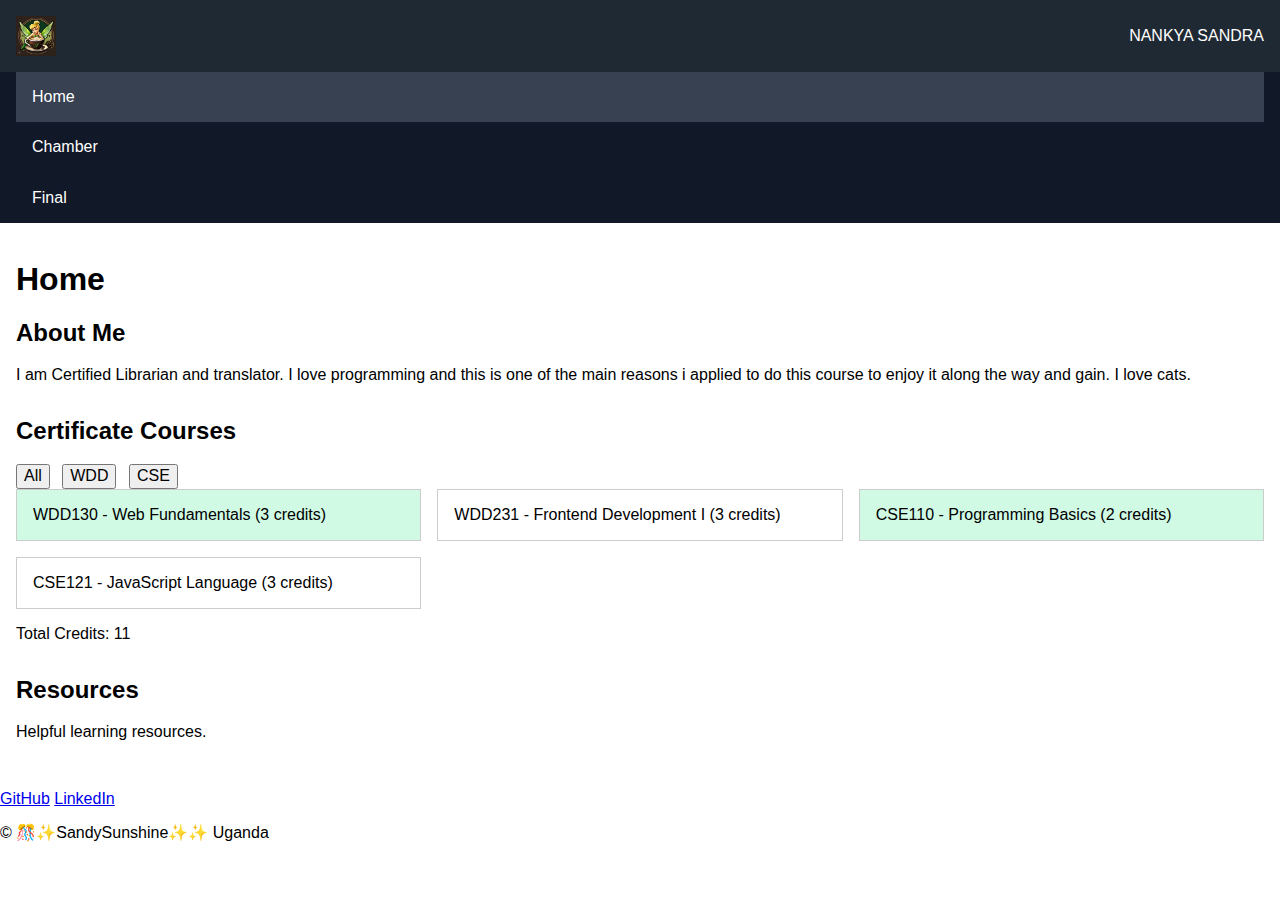
<file: index.html>
<!DOCTYPE html>
<html lang="en">

<head>
    <meta charset="UTF-8">
    <meta name="description" content="WDD231 Course Home Page">
    <meta name="author"
        content="Workin ob this page is proving to me that i have poor taste in art and design. But improving and working hard is key hopefully one day i can make a beautiful page that i can look at and say i did that. But for now let me listt he courses i have taken so far and it has been fun. except the part where i ahve to pick colors">
    <meta name="viewport" content="width=device-width, initial-scale=1.0">

    <title>WDD231 | Home</title>

    <!-- Fonts -->
    <link rel="preconnect" href="https://fonts.googleapis.com">
    <link rel="preconnect" href="https://fonts.gstatic.com" crossorigin>
    <link href="https://fonts.googleapis.com/css2?family=Crimson+Text&family=Dancing+Script&display=swap"
        rel="stylesheet">

    <!-- CSS -->
    <link rel="stylesheet" href="styles/normalize.css">
    <link rel="stylesheet" href="styles/small.css">
    <link rel="stylesheet" href="styles/large.css">

    <!-- JavaScript -->
    <script src="scripts/navigation.js" defer></script>
    <script src="scripts/date.js" defer></script>
    <script src="scripts/courses.js" defer></script>

    <!---ICON -->
    <link rel="icon" href="favicon.ico">

    <!--facebook open graph-->
    <meta property="og:title" content="Apple">
    <meta property="og:description"
        content="Discover the innovative world of Apple and shop everything iPhone, iPad, Apple Watch, Mac, and Apple TV, plus explore accessories, entertainment, and expert device support.">
    <meta property="og:url" content="https://www.apple.com/">
    <meta property="og:image"
        content="https://www.apple.com/ac/structured-data/images/open_graph_logo.png?202110180743">
    <meta property="og:site_name" content="Home">
</head>

<body>

    <header>
        <div class="branding">
            <img src="images/teas.jpg" alt="site Logo">
            <span>NANKYA SANDRA</span>
            <button id="menuBtn">&#9776;</button>
        </div>
    </header>

    <nav id="navMenu">
        <a href="index.html" class="active">Home</a>
        <a href="#">Chamber</a>
        <a href="#">Final</a>
    </nav>

    <main>
        <h1>Home</h1>

        <section>
            <h2>About Me</h2>
            <p>I am Certified Librarian and translator. I love programming and this is one of the main reasons i applied
                to do this course to enjoy it along the way and gain. I love cats.</p>
        </section>

        <section>
            <h2>Certificate Courses</h2>

            <div class="filters">
                <button data-filter="all">All</button>
                <button data-filter="wdd">WDD</button>
                <button data-filter="cse">CSE</button>
            </div>

            <div id="courses"></div>
            <p id="credits"></p>
        </section>

        <section>
            <h2>Resources</h2>
            <p>Helpful learning resources.</p>
        </section>
    </main>

    <footer>
        <div class="footer-content">
            <div class="footer-social">
                <a href="https://github.com/pheonix-zhan">GitHub</a>
                <a href="https://linkedin.com/in/nankya-sandra">LinkedIn</a>

            </div>

            <div>
                <p>&copy; <span id="currentYear"></span>🎊✨SandySunshine✨✨ Uganda</p>

            </div>

            <p id="lastModified"></p>
        </div>
    </footer>
</body>

</html>
</file>
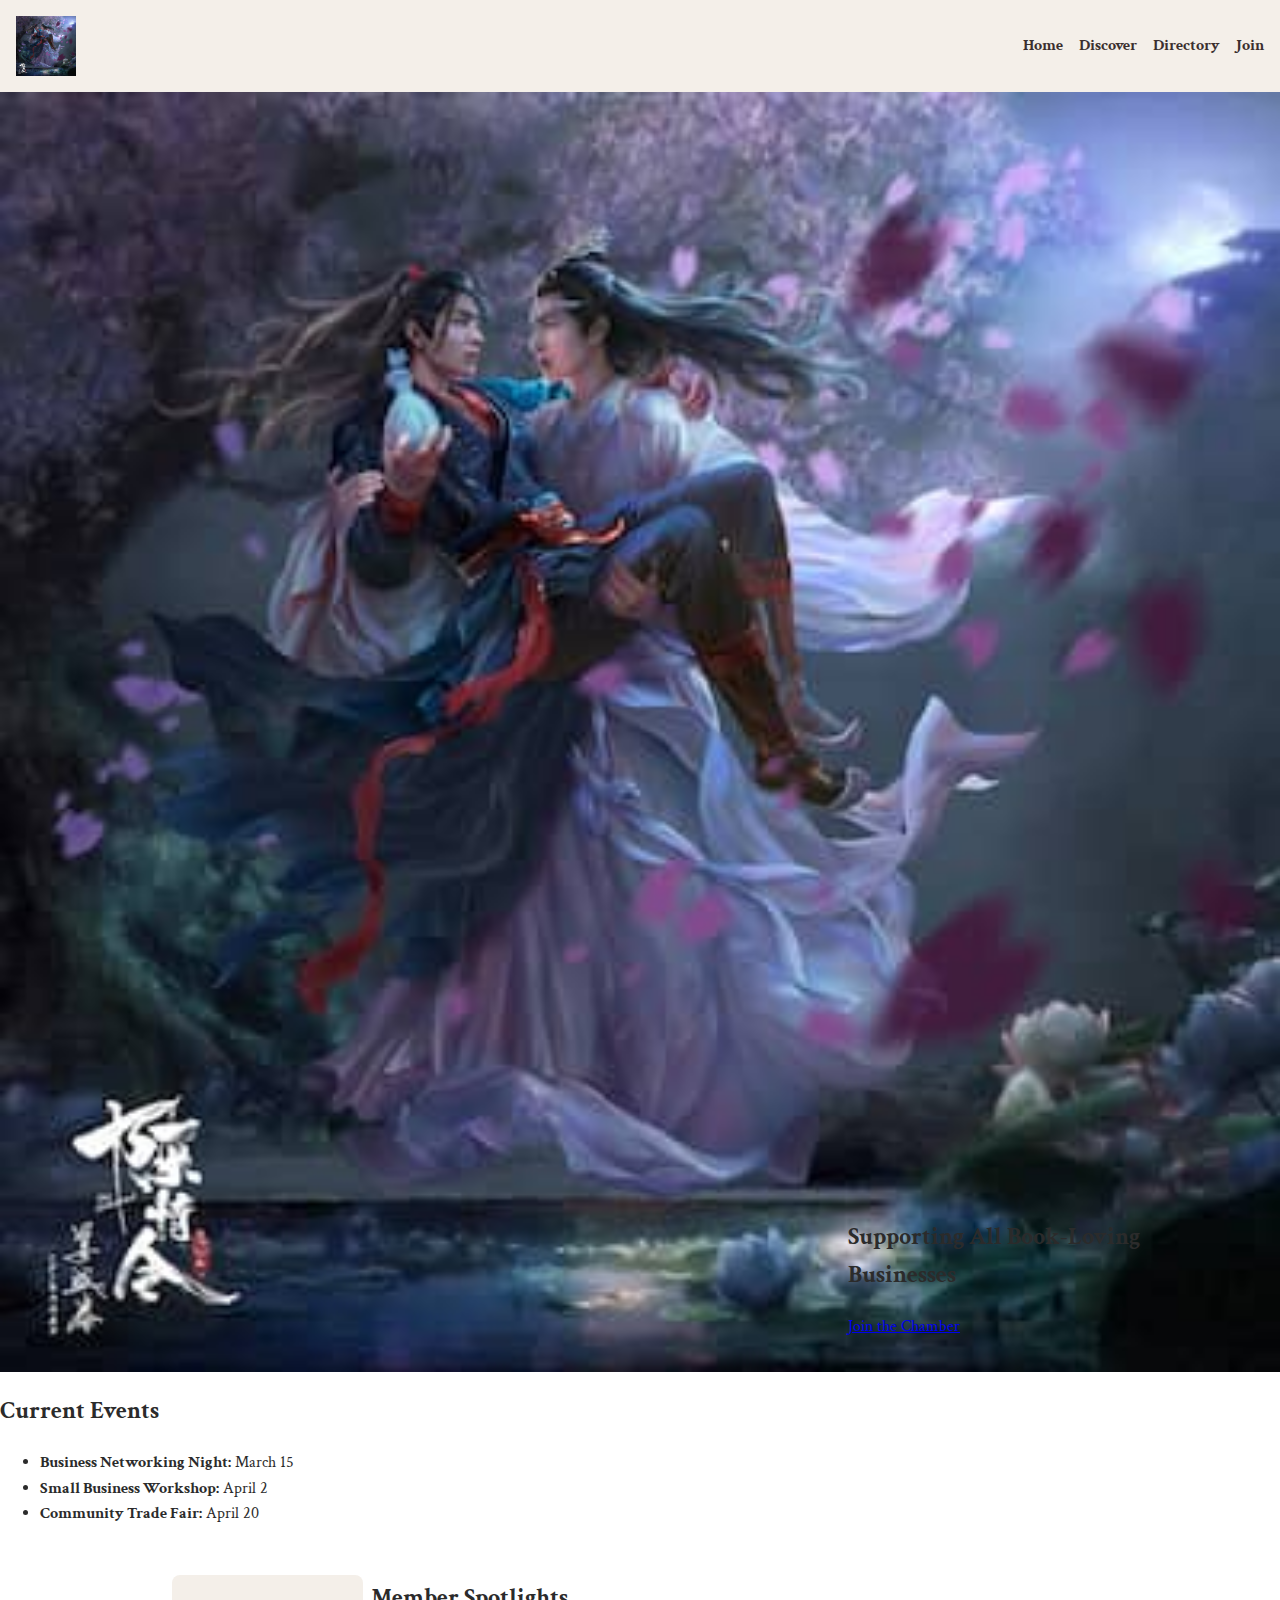
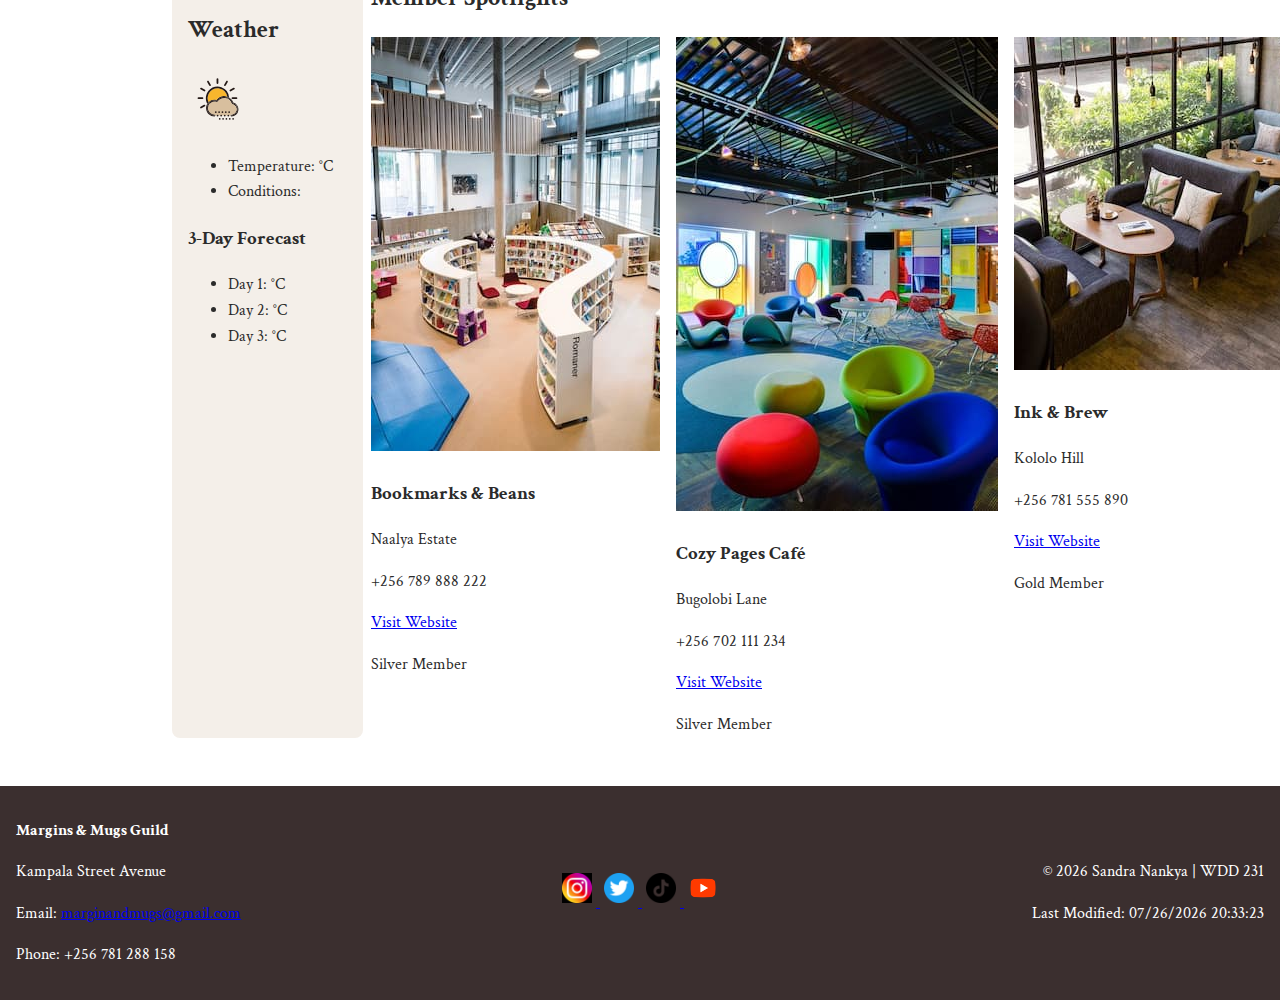
<file: chamber/index.html>
<!DOCTYPE html>
<html lang="en">

<head>
    <meta charset="UTF-8">
    <meta name="description"
        content="Margins and Mugs Guild is a chamber of commerce dedicated to book cafés, bringing together coffee, literature, and community.">
    <meta name="author" content="Sandra Nankya">
    <meta name="viewport" content="width=device-width, initial-scale=1.0">

    <title>Margins & Mugs Guild | Home</title>

    <!-- Favicon -->
    <link rel="icon" href="favicon.ico">

    <!-- Google Fonts -->
    <link rel="preconnect" href="https://fonts.googleapis.com">
    <link rel="preconnect" href="https://fonts.gstatic.com" crossorigin>
    <link href="https://fonts.googleapis.com/css2?family=Crimson+Text&family=Dancing+Script&display=swap"
        rel="stylesheet">

    <!-- Normalize & CSS -->
    <link rel="stylesheet" href="styles/normalize.css">
    <link rel="stylesheet" href="styles/small.css">
    <link rel="stylesheet" href="styles/large.css">

    <!-- Facebook Open Graph -->
    <meta property="og:title" content="Margins & Mugs Guild">
    <meta property="og:description"
        content="A chamber of commerce for book cafés, uniting stories, coffee, and culture.">
    <meta property="og:url" content="https://pheonix-zhan.github.io/chamber/index.html">
    <meta property="og:image" content="https://pheonix-zhan.github.io/wdd231/chamber/og-image.jpg">
    <meta property="og:site_name" content="Margins & Mugs Guild">

    <!-- Shared JavaScript -->
    <script src="scripts/directory.js" defer></script>
</head>

<body>

<header>
    <img src="images/theme.jpg" alt="Margins and Mugs Guild logo - books and coffee theme">

    <nav class="nav-links">
        <button id="menuButton" class="hamburger" aria-expanded="false" aria-label="Toggle menu">☰</button>
        <ul class="navigation">
            <li><a href="index.html" id="homeLink">Home</a></li>
            <li><a href="discover.html" id="discoverLink">Discover</a></li>
            <li><a href="directory.html" id="directoryLink">Directory</a></li>
            <li><a href="join.html" id="joinLink">Join</a></li>
        </ul>
    </nav>
</header>

<main>

    <!-- HERO SECTION -->
    <section class="hero">
        <picture>
            <source srcset="images/theme.jpg" media="(min-width: 768px)">
            <img src="images/theme.jpg" alt="Book café business community">
        </picture>

        <div class="hero-content">
            <h2>Supporting All Book-Loving Businesses</h2>
            <a href="join.html" class="cta-button">Join the Chamber</a>
        </div>
    </section>

    <!-- CURRENT EVENTS -->
    <section class="events">
        <h2>Current Events</h2>
        <ul>
            <li><strong>Business Networking Night:</strong> March 15</li>
            <li><strong>Small Business Workshop:</strong> April 2</li>
            <li><strong>Community Trade Fair:</strong> April 20</li>
        </ul>
    </section>

    <!-- WEATHER + SPOTLIGHT WRAPPER -->
    <div class="weather-forecast-wrapper">

        <!-- WEATHER SECTION -->
        <section class="weather-card">
            <h2>Weather</h2>

            <img id="weather-icon" src="images/weather.svg" alt="Weather icon">

            <ul>
                <li>Temperature: <span id="current-temp"></span>°C</li>
                <li>Conditions: <span id="weather-desc"></span></li>
            </ul>

            <h3>3-Day Forecast</h3>
            <ul class="forecast">
                <li><span class="day">Day 1</span>: <span class="forecast-temp"></span>°C</li>
                <li><span class="day">Day 2</span>: <span class="forecast-temp"></span>°C</li>
                <li><span class="day">Day 3</span>: <span class="forecast-temp"></span>°C</li>
            </ul>
        </section>

        <!-- SPOTLIGHTS -->
        <section class="spotlights">
            <h2>Member Spotlights</h2>
            <div class="spotlight-container" id="spotlight-container">
                <!-- spotlight cards injected by JS -->
            </div>
        </section>

    </div>
</main>

<footer>
    <div class="footer-content">
        <div>
            <p><strong>Margins & Mugs Guild</strong></p>
            <p>Kampala Street Avenue</p>
            <p>Email: <a href="mailto:marginandmugs@gmail.com">marginandmugs@gmail.com</a></p>
            <p>Phone: +256 781 288 158</p>
        </div>

        <nav class="social-media">
            <a href="https://instagram.com" aria-label="Instagram">
                <img src="images/instagram.jpg" alt="Instagram icon">
            </a>
            <a href="https://twitter.com" aria-label="Twitter">
                <img src="images/twitter.png" alt="Twitter icon">
            </a>
            <a href="https://tiktok.com" aria-label="TikTok">
                <img src="images/tiktok.png" alt="TikTok icon">
            </a>
            <a href="https://youtube.com" aria-label="YouTube">
                <img src="images/you.png" alt="YouTube icon">
            </a>
        </nav>

        <div>
            <p>&copy; <span id="currentYear"></span> Sandra Nankya | WDD 231</p>
            <p id="lastModified"></p>
        </div>
    </div>
</footer>

</body>
</html>
</file>
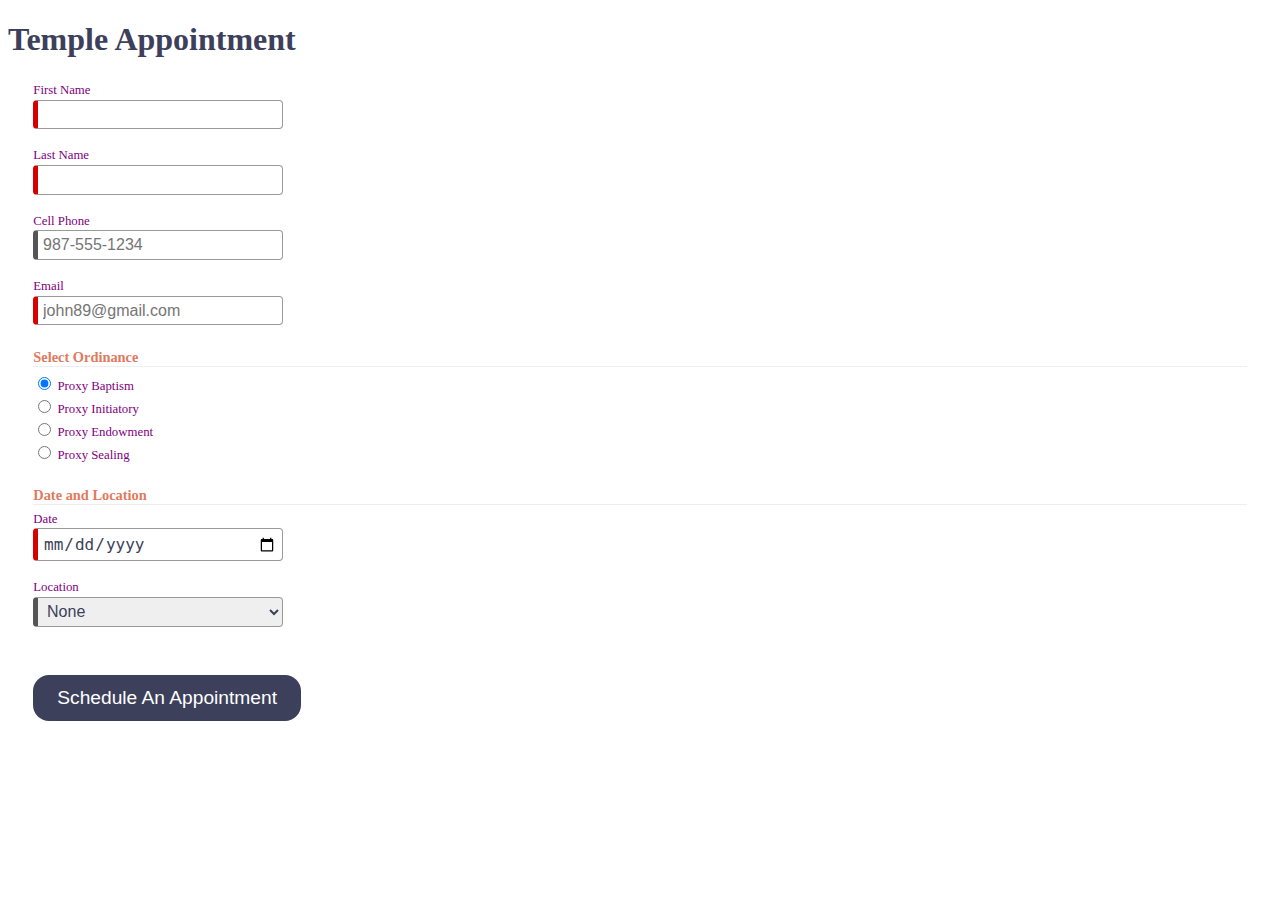
<file: forms/index.html>
<!DOCTYPE html>
<html lang="en">

<head>
  <meta charset="UTF-8">
  <meta name="viewport" content="width=device-width, initial-scale=1.0">
  <meta name="description" content="Web Lab Start File">
  <meta name="author" content="Paul Cheney">

  <link rel="stylesheet" href="styles/small.css">
  <link rel="stylesheet" href="styles/large.css">

  <title>Web Lab Start File</title>
</head>

<body>

  <main>
    <h1>Temple Appointment</h1>

    <form method="GET" action="thanks.html" class="designOne">
      <label>First Name <input type="text" name="first" required autocomplete="given-name" title="Your First Name"></label>
        <label>Last Name <input type="text" name="last" required autocomplete="family-name" title="Your Last Name"></label>
        <label>Cell Phone <input type="tel" name="phone"  autocomplete="tel" title="A Phone Number with dashes" placeholder="987-555-1234" ></label>
        <label>Email <input type="email" name="email" required placeholder="john89@gmail.com"  title="Your Email" autocomplete="email"></label>
  

        <h3>Select Ordinance</h3>
        <label><input type="radio" name="ordinance" value="Baptism" checked> Proxy Baptism</label>
        <label><input type="radio" name="ordinance" value="Initiatory"> Proxy Initiatory</label>
        <label><input type="radio" name="ordinance" value="Endowment"> Proxy Endowment</label>
        <label><input type="radio" name="ordinance" value="Sealing"> Proxy Sealing</label>

        
        <h3>Date and Location</h3>
        <label>Date <input type="date" name="date" required></label>

        <label>Location
          <select name="location" required>
            <option value="">None</option>
            <option value="Payson">Payson</option>
            <option value="Orem">Orem</option>
            <option value="Provo City Center">Provo City Center</option>
        </label>

        <input type="submit" value="Schedule An Appointment">
    </form>

    
  </main>

</body>
</html>
</file>
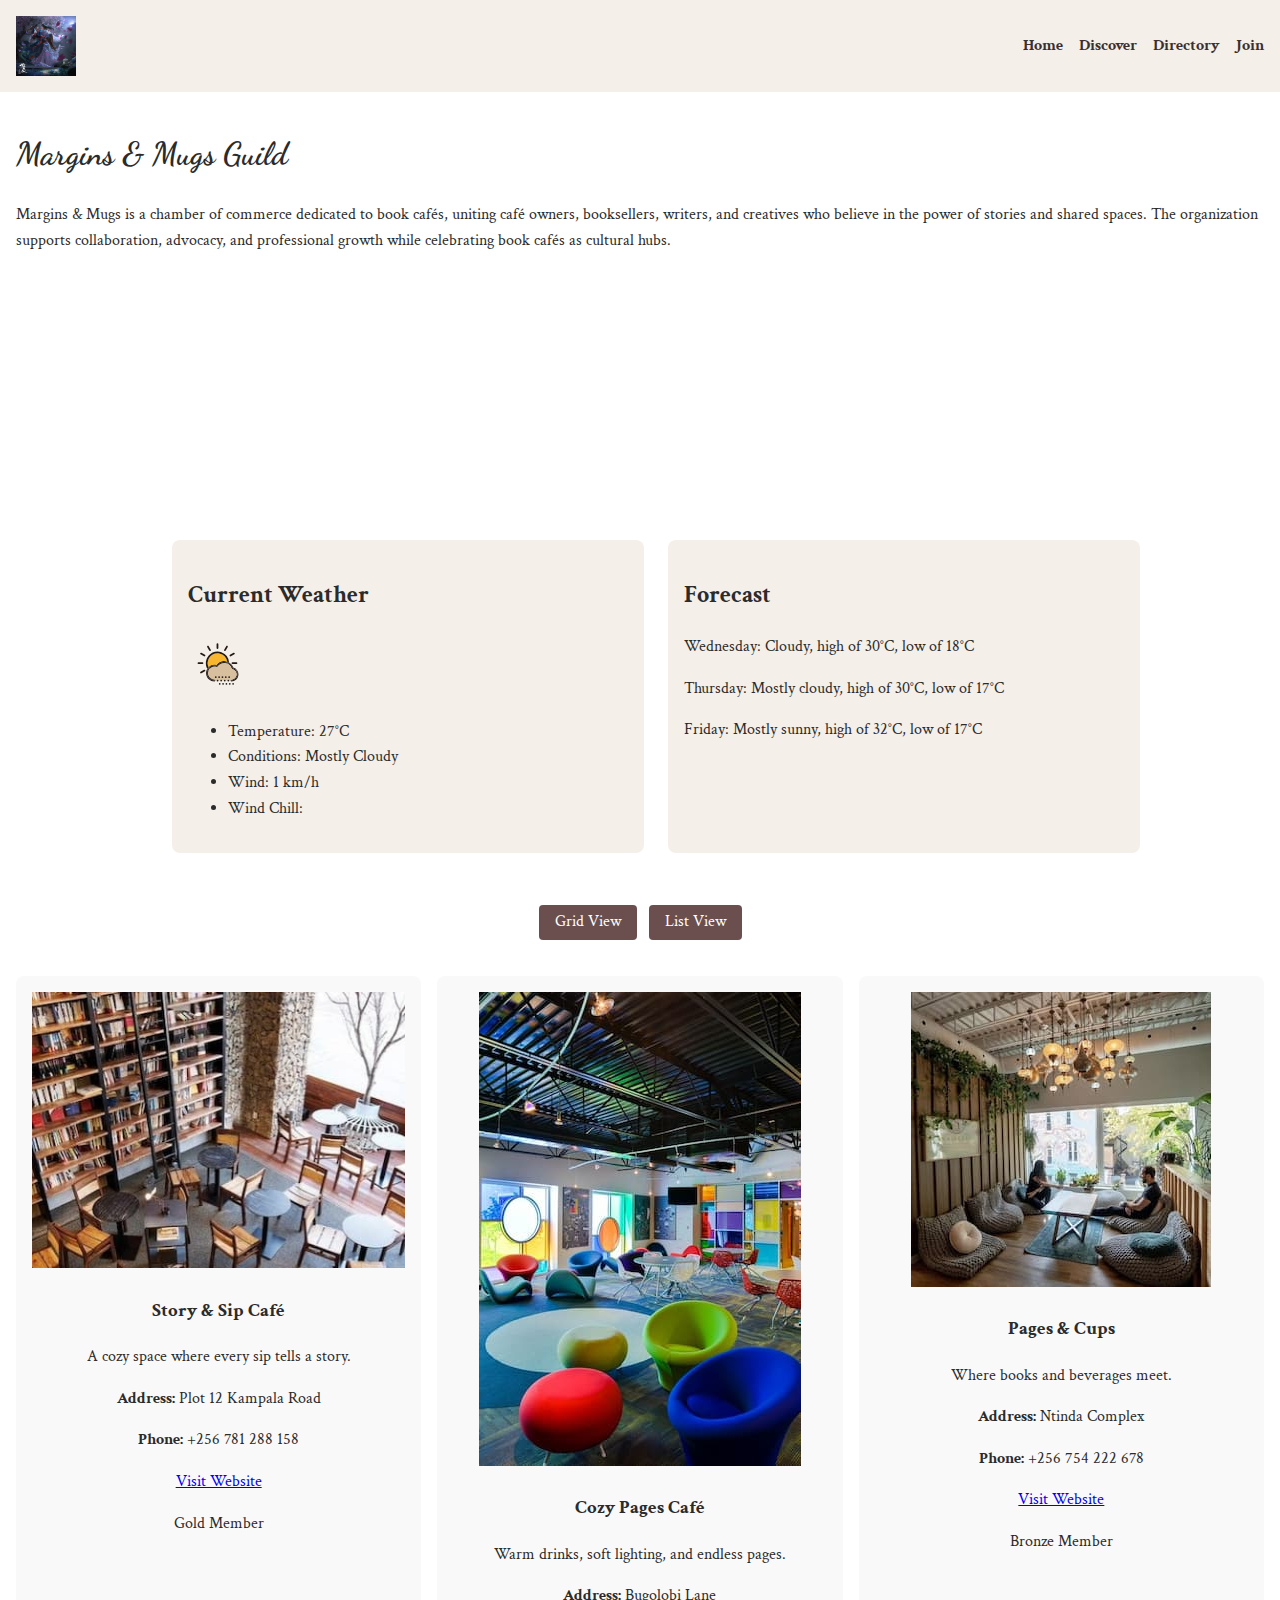
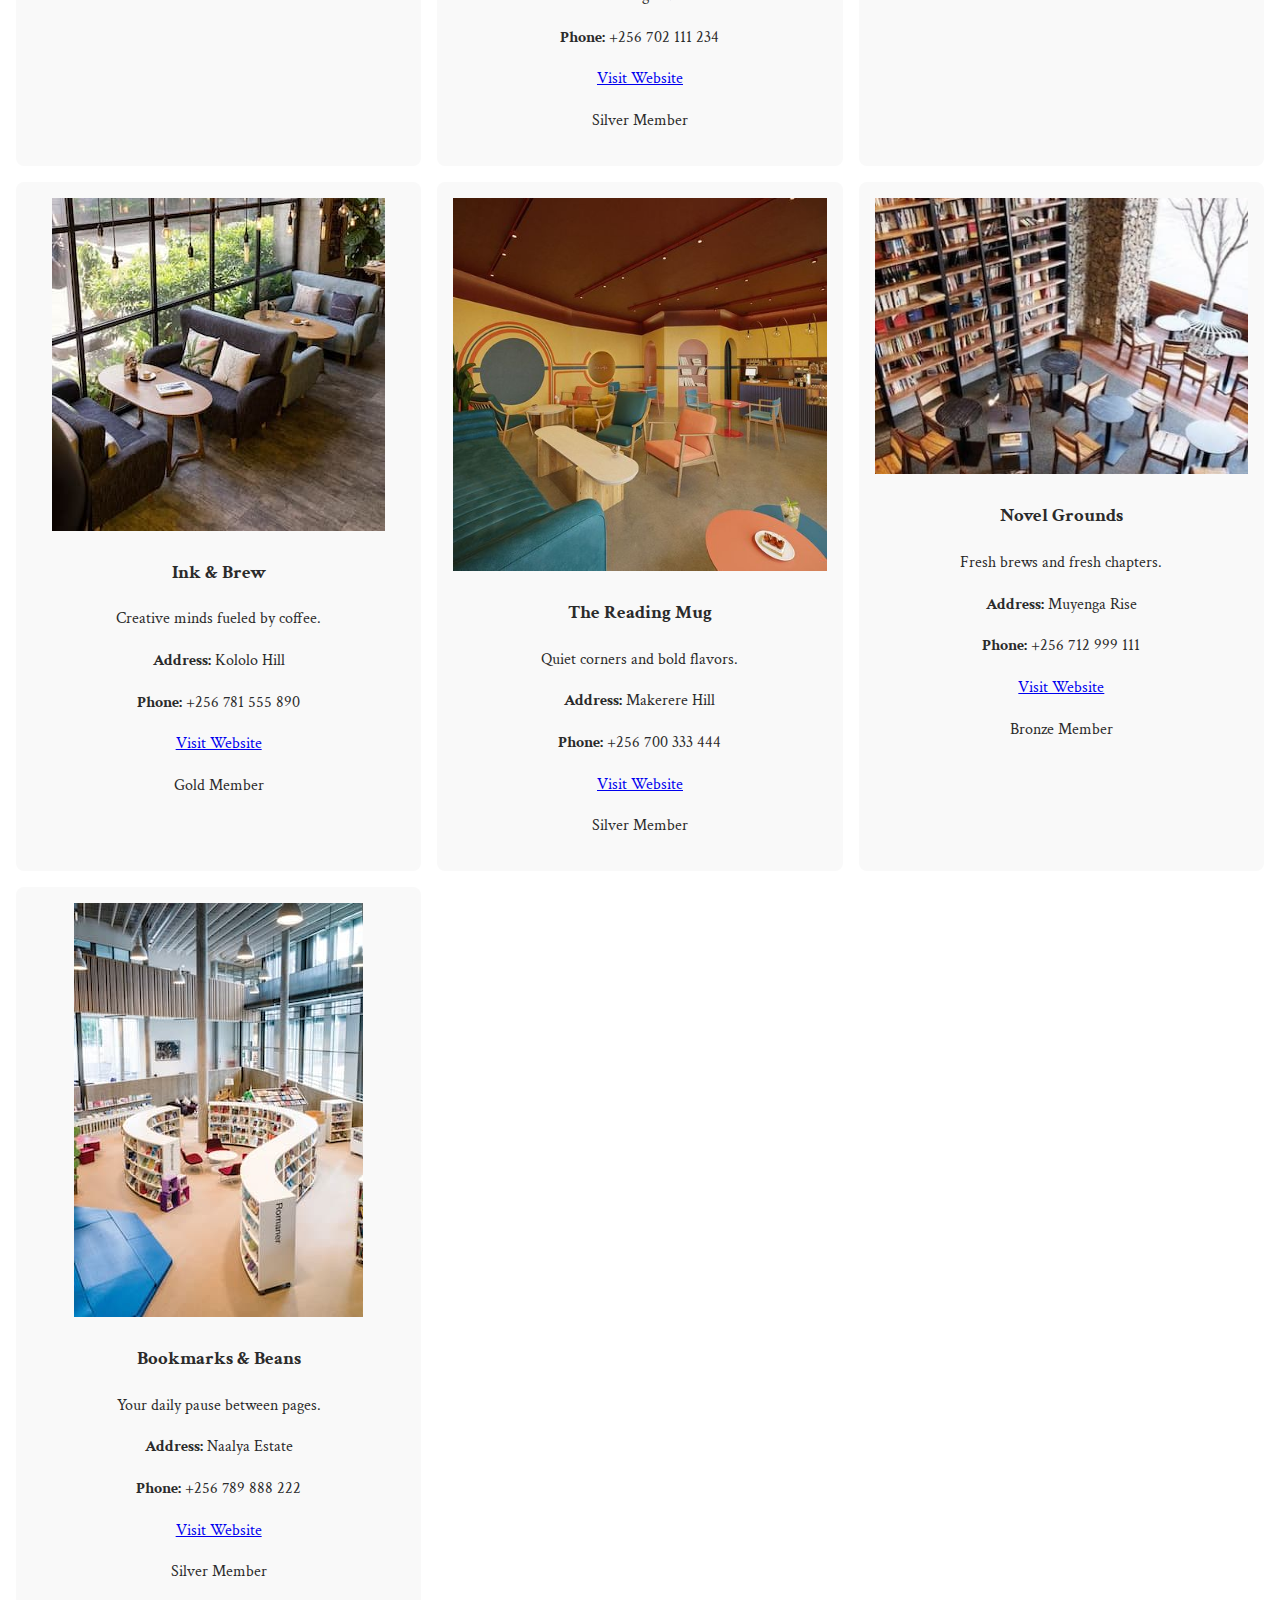
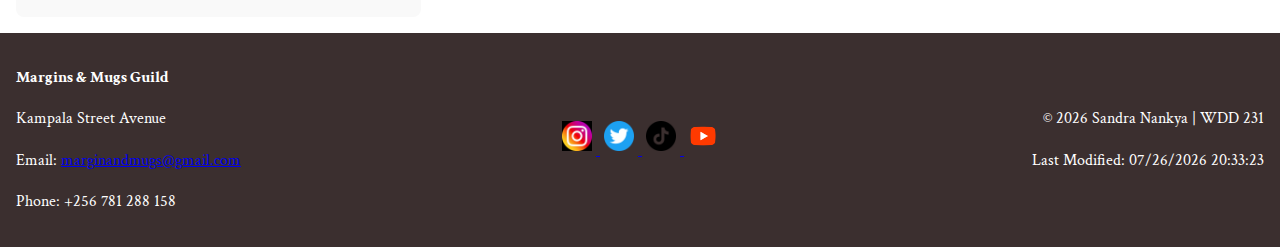
<file: chamber/directory.html>
<!DOCTYPE html>
<html lang="en">

<head>
    <meta charset="UTF-8">
    <meta name="description"
        content="Margins and Mugs Guild is a chamber of commerce dedicated to book cafés, bringing together coffee, literature, and community.">
    <meta name="author" content="Sandra Nankya">
    <meta name="viewport" content="width=device-width, initial-scale=1.0">

    <title>Margins & Mugs Guild | Directory</title>

    <!-- Favicon -->
    <link rel="icon" href="favicon.ico">

    <!-- Google Fonts -->
    <link rel="preconnect" href="https://fonts.googleapis.com">
    <link rel="preconnect" href="https://fonts.gstatic.com" crossorigin>
    <link href="https://fonts.googleapis.com/css2?family=Crimson+Text&family=Dancing+Script&display=swap"
        rel="stylesheet">

    <!-- Normalize & CSS -->
    <link rel="stylesheet" href="styles/normalize.css">
    <link rel="stylesheet" href="styles/small.css">
    <link rel="stylesheet" href="styles/large.css">

    <!-- Facebook Open Graph -->
    <meta property="og:title" content="Margins & Mugs Guild">
    <meta property="og:description"
        content="A chamber of commerce for book cafés, uniting stories, coffee, and culture.">
    <meta property="og:url" content="https://pheonix-zhan.github.io/chamber/directory.html">
    <meta property="og:image" content="https://pheonix-zhan.github.io/chamber/images/og-image.jpg">
    <meta property="og:site_name" content="Margins & Mugs Guild">

    <!-- JavaScript -->
    <script src="scripts/directory.js" defer></script>
</head>

<body>

    <header>
        <img src="images/theme.jpg" alt="Margins and Mugs Guild logo - a themed image representing books and coffee">

        <nav class="nav-links">
            <button id="menuButton" class="hamburger" aria-expanded="false" aria-label="Toggle menu">☰</button>
            <ul class="navigation">
                <li><a href="index.html" id="homeLink">Home</a></li>
                <li><a href="discover.html" id="discoverLink">Discover</a></li>
                <li><a href="directory.html" id="directoryLink">Directory</a></li>
                <li><a href="join.html" id="joinLink">Join</a></li>
            </ul>
        </nav>
    </header>

    <main>

        <!-- Hero Section -->
        <section class="hero">
            <article>
                <h1 class="hero-title">Margins & Mugs Guild</h1>
                <p>
                    Margins & Mugs is a chamber of commerce dedicated to book cafés, uniting café owners,
                    booksellers, writers, and creatives who believe in the power of stories and shared spaces.
                    The organization supports collaboration, advocacy, and professional growth while celebrating
                    book cafés as cultural hubs.
                </p>
            </article>
        </section>

        <!-- Weather Section -->
        <div class="weather-forecast-wrapper">
            <section class="weather-card">
                <h2>Current Weather</h2>
                <img src="images/weather.svg" alt="Cloudy weather icon">
                <ul>
                    <li>Temperature: 27°C</li>
                    <li>Conditions: Mostly Cloudy</li>
                    <li>Wind: 1 km/h</li>
                    <li id="windchill">Wind Chill:</li>
                </ul>
            </section>

            <section class="forecast-card">
                <h2>Forecast</h2>
                <p>Wednesday: Cloudy, high of 30°C, low of 18°C</p>
                <p>Thursday: Mostly cloudy, high of 30°C, low of 17°C</p>
                <p>Friday: Mostly sunny, high of 32°C, low of 17°C</p>
            </section>
        </div>

        <!-- Directory Controls -->
        <section class="directory-controls">
            <button id="grid">Grid View</button>
            <button id="list">List View</button>
        </section>

        <!-- Members injected by JS -->
        <section id="members" class="grid">
            <noscript>
                <p>JavaScript is required to display the member directory. Please enable JavaScript or contact us for
                    assistance.</p>
            </noscript>
        </section>

    </main>

    <footer>
        <div class="footer-content">
            <div>
                <p><strong>Margins & Mugs Guild</strong></p>
                <p>Kampala Street Avenue</p>
                <p>Email: <a href="mailto:marginandmugs@gmail.com">marginandmugs@gmail.com</a></p>
                <p>Phone: +256 781 288 158</p>
            </div>

            <nav class="social-media">
                <a href="https://instagram.com" aria-label="Visit our Instagram">
                    <img src="images/instagram.jpg" alt="Instagram icon">
                </a>
                <a href="https://twitter.com" aria-label="Visit our Twitter">
                    <img src="images/twitter.png" alt="Twitter icon">
                </a>
                <a href="https://tiktok.com" aria-label="Visit our TikTok">
                    <img src="images/tiktok.png" alt="TikTok icon">
                </a>
                <a href="https://youtube.com" aria-label="Visit our YouTube">
                    <img src="images/you.png" alt="YouTube icon">
                </a>
            </nav>

            <div>
                <p>
                    &copy; <span id="currentYear"></span> Sandra Nankya | WDD 231
                </p>
                <p id="lastModified"></p>
            </div>
        </div>
    </footer>

</body>

</html>
</file>
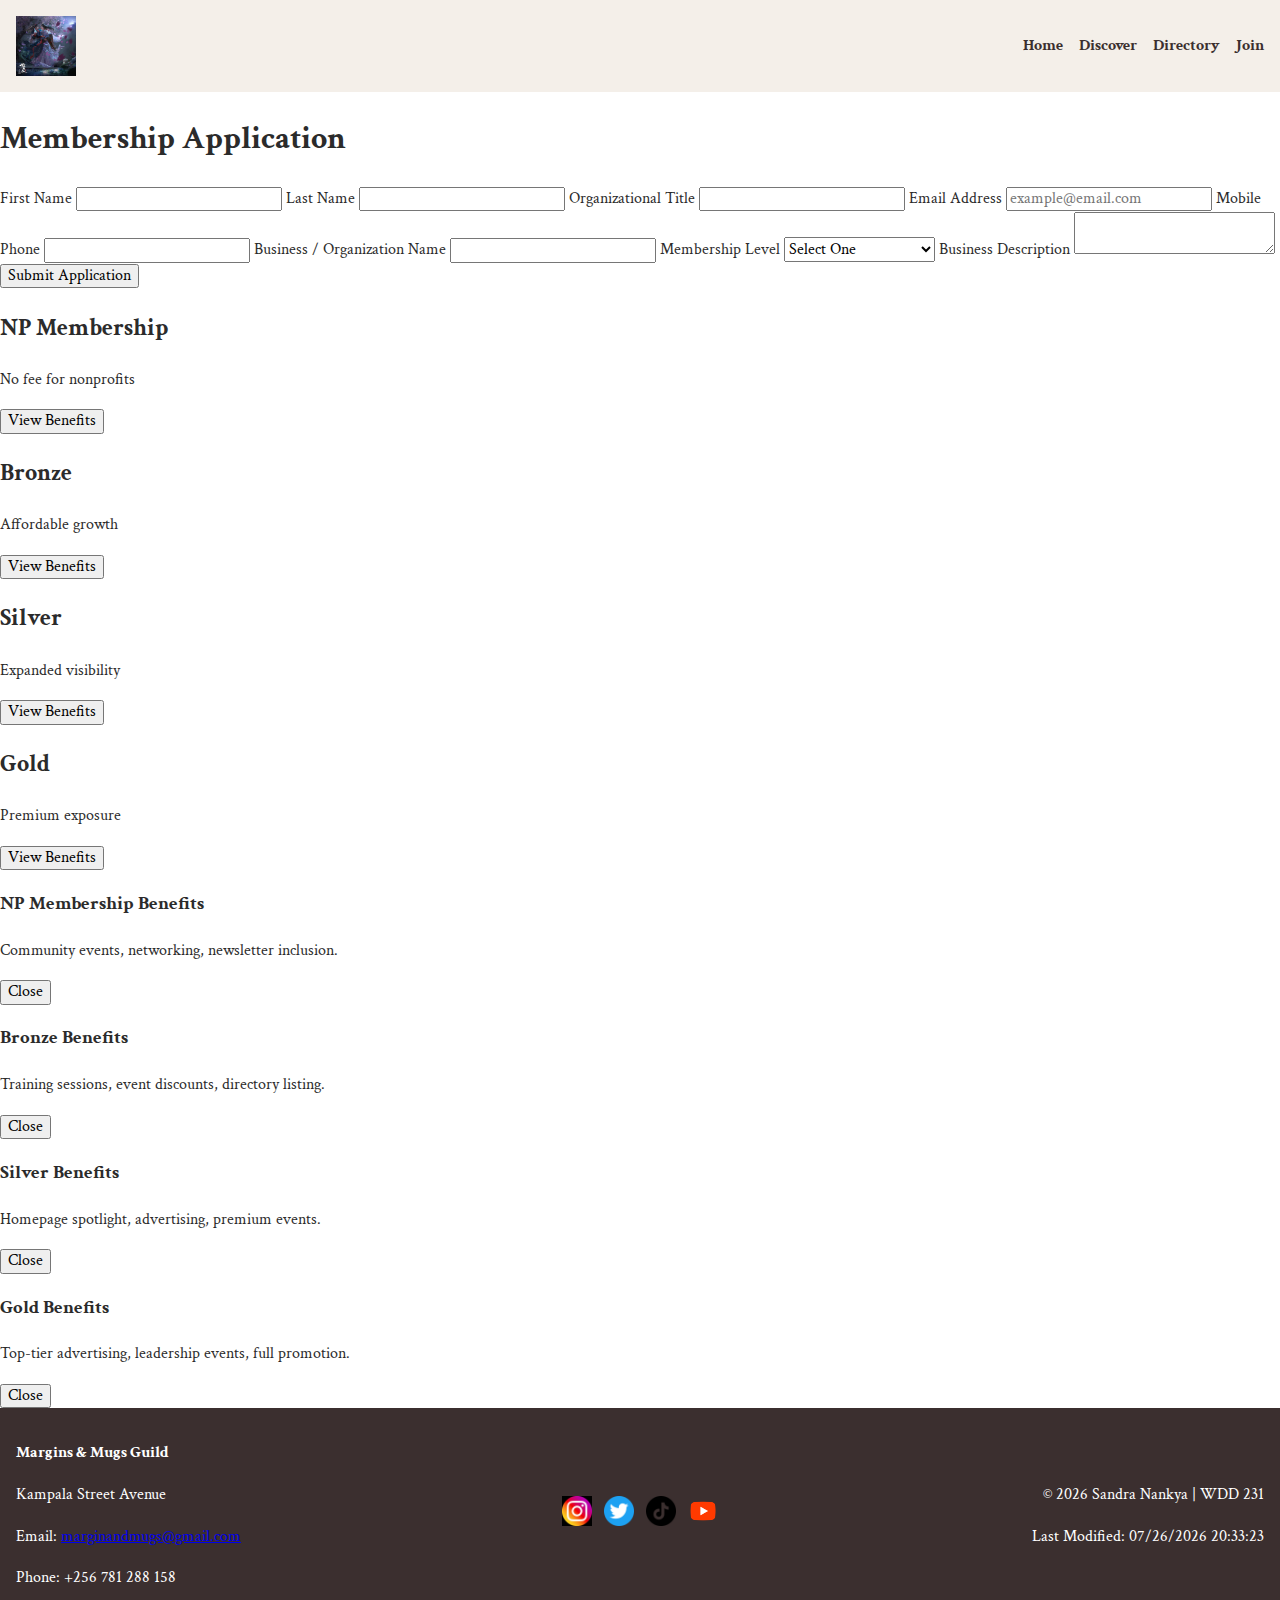
<file: chamber/join.html>
<!DOCTYPE html>
<html lang="en">

<head>
    <meta charset="UTF-8">
    <meta name="description"
        content="Margins and Mugs Guild is a chamber of commerce dedicated to book cafés, bringing together coffee, literature, and community.">
    <meta name="author" content="Sandra Nankya">
    <meta name="viewport" content="width=device-width, initial-scale=1.0">

    <title> Join the Margins & Mugs Guild </title>

    <!-- Favicon -->
    <link rel="icon" href="favicon.ico">

    <!-- Google Fonts -->
    <link rel="preconnect" href="https://fonts.googleapis.com">
    <link rel="preconnect" href="https://fonts.gstatic.com" crossorigin>
    <link href="https://fonts.googleapis.com/css2?family=Crimson+Text&family=Dancing+Script&display=swap"
        rel="stylesheet">

    <!-- CSS -->
    <link rel="stylesheet" href="styles/normalize.css">
    <link rel="stylesheet" href="styles/small.css">
    <link rel="stylesheet" href="styles/large.css">

    <!-- Open Graph -->
    <meta property="og:title" content="Margins & Mugs Guild">
    <meta property="og:description"
        content="A chamber of commerce for book cafés, uniting stories, coffee, and culture.">
    <meta property="og:url" content="https://pheonix-zhan.github.io/chamber/directory.html">
    <meta property="og:image" content="https://pheonix-zhan.github.io/wdd231/chamber/og-image.jpg">

    <!-- JavaScript -->
    <script src="scripts/directory.js" defer></script>
</head>

<body>

    <header>
        <img src="images/theme.jpg" alt="Margins and Mugs Guild logo">

        <nav class="nav-links">
            <button id="menuButton" class="hamburger" aria-expanded="false">☰</button>
            <ul class="navigation">
                <li><a href="index.html">Home</a></li>
                <li><a href="discover.html">Discover</a></li>
                <li><a href="directory.html" class="active">Directory</a></li>
                <li><a href="join.html">Join</a></li>
            </ul>
        </nav>
    </header>
    <main>
        <main class="container">

            <form method="get" action="thankyou.html" class="application-form">
                <h1>Membership Application</h1>

                <label>
                    First Name
                    <input type="text" name="first" required title="Enter your first name" autocomplete="given-name">
                </label>

                <label>
                    Last Name
                    <input type="text" name="last" required title="Enter your last name" autocomplete="family-name">
                </label>

                <label>
                    Organizational Title
                    <input type="text" name="orgtitle" title="Your title in the organization"
                        autocomplete="organization-title" pattern="[A-Za-z\- ]{7,}">
                </label>

                <label>
                    Email Address
                    <input type="email" name="email" required title="Enter a valid email address" autocomplete="email"
                        placeholder="example@email.com">
                </label>

                <label>
                    Mobile Phone
                    <input type="tel" name="phone" required title="Enter your mobile phone number" autocomplete="tel">
                </label>

                <label>
                    Business / Organization Name
                    <input type="text" name="organization" required title="Enter your business name"
                        autocomplete="organization">
                </label>

                <label>
                    Membership Level
                    <select name="membership" required title="Select a membership level">
                        <option value="">Select One</option>
                        <option value="np">NP Membership</option>
                        <option value="bronze">Bronze Membership</option>
                        <option value="silver">Silver Membership</option>
                        <option value="gold">Gold Membership</option>
                    </select>
                </label>

                <label>
                    Business Description
                    <textarea name="description" title="Describe your business"></textarea>
                </label>

                <input type="hidden" name="timestamp" id="timestamp">

                <input type="submit" value="Submit Application">
            </form>

            <!-- MEMBERSHIP CARDS -->
            <section class="membership-cards">
                <div class="card animate">
                    <h2>NP Membership</h2>
                    <p>No fee for nonprofits</p>
                    <button data-modal="npModal">View Benefits</button>
                </div>

                <div class="card animate">
                    <h2>Bronze</h2>
                    <p>Affordable growth</p>
                    <button data-modal="bronzeModal">View Benefits</button>
                </div>

                <div class="card animate">
                    <h2>Silver</h2>
                    <p>Expanded visibility</p>
                    <button data-modal="silverModal">View Benefits</button>
                </div>

                <div class="card animate">
                    <h2>Gold</h2>
                    <p>Premium exposure</p>
                    <button data-modal="goldModal">View Benefits</button>
                </div>
            </section>

        </main>

        <!-- MODALS -->
        <div class="modal" id="npModal">
            <div class="modal-content">
                <h3>NP Membership Benefits</h3>
                <p>Community events, networking, newsletter inclusion.</p>
                <button class="close">Close</button>
            </div>
        </div>

        <div class="modal" id="bronzeModal">
            <div class="modal-content">
                <h3>Bronze Benefits</h3>
                <p>Training sessions, event discounts, directory listing.</p>
                <button class="close">Close</button>
            </div>
        </div>

        <div class="modal" id="silverModal">
            <div class="modal-content">
                <h3>Silver Benefits</h3>
                <p>Homepage spotlight, advertising, premium events.</p>
                <button class="close">Close</button>
            </div>
        </div>

        <div class="modal" id="goldModal">
            <div class="modal-content">
                <h3>Gold Benefits</h3>
                <p>Top-tier advertising, leadership events, full promotion.</p>
                <button class="close">Close</button>
            </div>
        </div>
    </main>

    <footer>
        <div class="footer-content">
            <div>
                <p><strong>Margins & Mugs Guild</strong></p>
                <p>Kampala Street Avenue</p>
                <p>Email: <a href="mailto:marginandmugs@gmail.com">marginandmugs@gmail.com</a></p>
                <p>Phone: +256 781 288 158</p>
            </div>

            <nav class="social-media">
                <a href="https://instagram.com"><img src="images/instagram.jpg" alt=""></a>
                <a href="https://twitter.com"><img src="images/twitter.png" alt=""></a>
                <a href="https://tiktok.com"><img src="images/tiktok.png" alt=""></a>
                <a href="https://youtube.com"><img src="images/you.png" alt=""></a>
            </nav>

            <div>
                <p>&copy; <span id="currentYear"></span> Sandra Nankya | WDD 231</p>
                <p id="lastModified"></p>
            </div>
        </div>
    </footer>
</body>

</html>
</file>
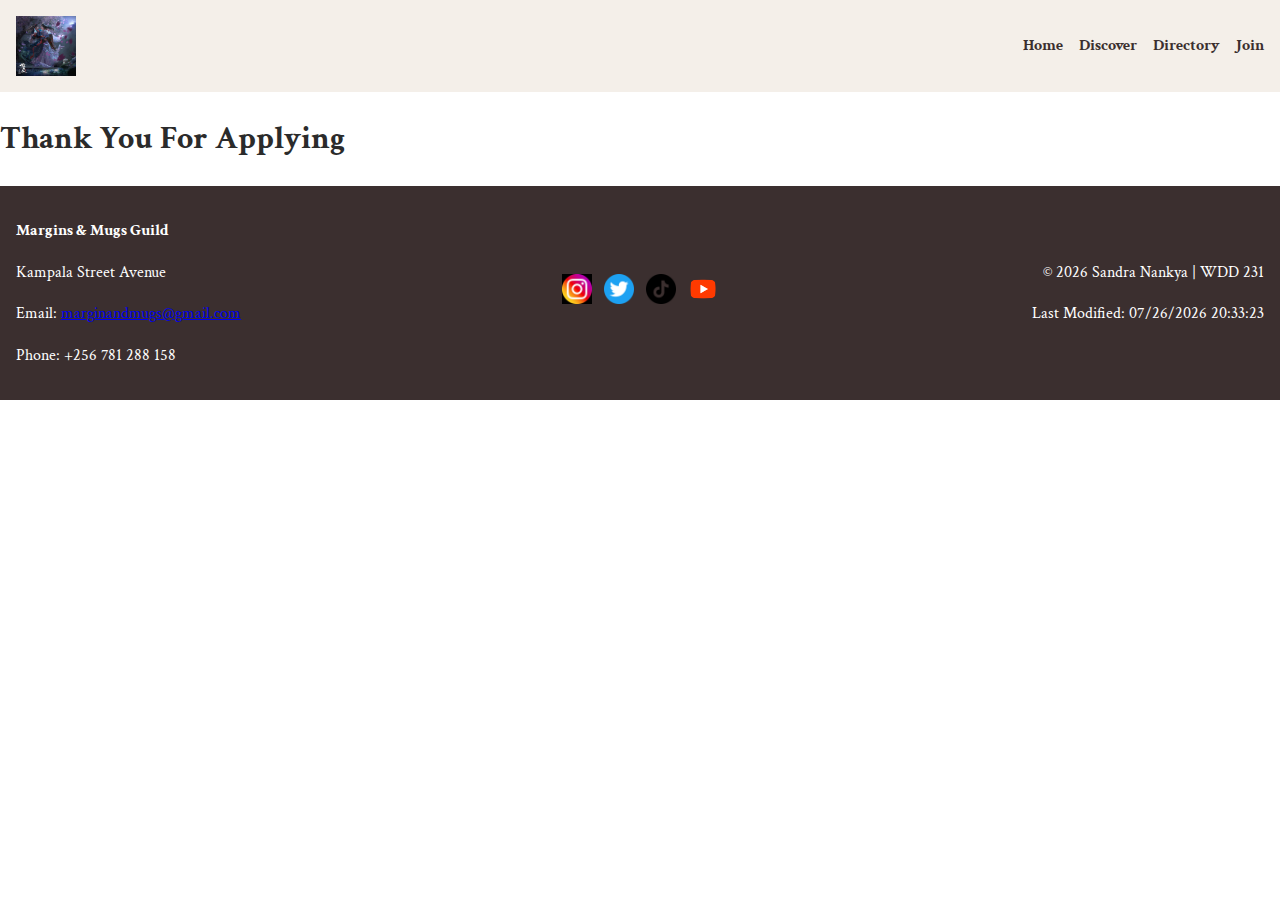
<file: chamber/thanks.html>
<!DOCTYPE html>
<html lang="en">

<head>
    <meta charset="UTF-8">
    <meta name="description"
        content="Margins and Mugs Guild is a chamber of commerce dedicated to book cafés, bringing together coffee, literature, and community.">
    <meta name="author" content="Sandra Nankya">
    <meta name="viewport" content="width=device-width, initial-scale=1.0">

    <title>Margins & Mugs Guild | Directory</title>

    <!-- Favicon -->
    <link rel="icon" href="favicon.ico">

    <!-- Google Fonts -->
    <link rel="preconnect" href="https://fonts.googleapis.com">
    <link rel="preconnect" href="https://fonts.gstatic.com" crossorigin>
    <link href="https://fonts.googleapis.com/css2?family=Crimson+Text&family=Dancing+Script&display=swap"
        rel="stylesheet">

    <!-- CSS -->
    <link rel="stylesheet" href="styles/normalize.css">
    <link rel="stylesheet" href="styles/small.css">
    <link rel="stylesheet" href="styles/large.css">

    <!-- Open Graph -->
    <meta property="og:title" content="Margins & Mugs Guild">
    <meta property="og:description"
        content="A chamber of commerce for book cafés, uniting stories, coffee, and culture.">
    <meta property="og:url" content="https://pheonix-zhan.github.io/chamber/directory.html">
    <meta property="og:image" content="https://pheonix-zhan.github.io/wdd231/chamber/og-image.jpg">

    <!-- JavaScript -->
    <script src="scripts/directory.js" defer></script>
</head>

<body>

    <header>
        <img src="images/theme.jpg" alt="Margins and Mugs Guild logo">

        <nav class="nav-links">
            <button id="menuButton" class="hamburger" aria-expanded="false">☰</button>
            <ul class="navigation">
                <li><a href="index.html">Home</a></li>
                <li><a href="discover.html">Discover</a></li>
                <li><a href="directory.html" class="active">Directory</a></li>
                <li><a href="join.html">Join</a></li>
            </ul>
        </nav>
    </header>
    <main>
        <h1>Thank You For Applying</h1>

        <div id="results"></div>
    </main>
    <footer>
        <div class="footer-content">
            <div>
                <p><strong>Margins & Mugs Guild</strong></p>
                <p>Kampala Street Avenue</p>
                <p>Email: <a href="mailto:marginandmugs@gmail.com">marginandmugs@gmail.com</a></p>
                <p>Phone: +256 781 288 158</p>
            </div>

            <nav class="social-media">
                <a href="https://instagram.com"><img src="images/instagram.jpg" alt=""></a>
                <a href="https://twitter.com"><img src="images/twitter.png" alt=""></a>
                <a href="https://tiktok.com"><img src="images/tiktok.png" alt=""></a>
                <a href="https://youtube.com"><img src="images/you.png" alt=""></a>
            </nav>

            <div>
                <p>&copy; <span id="currentYear"></span> Sandra Nankya | WDD 231</p>
                <p id="lastModified"></p>
            </div>
        </div>
    </footer>
</body>

</html>
</file>
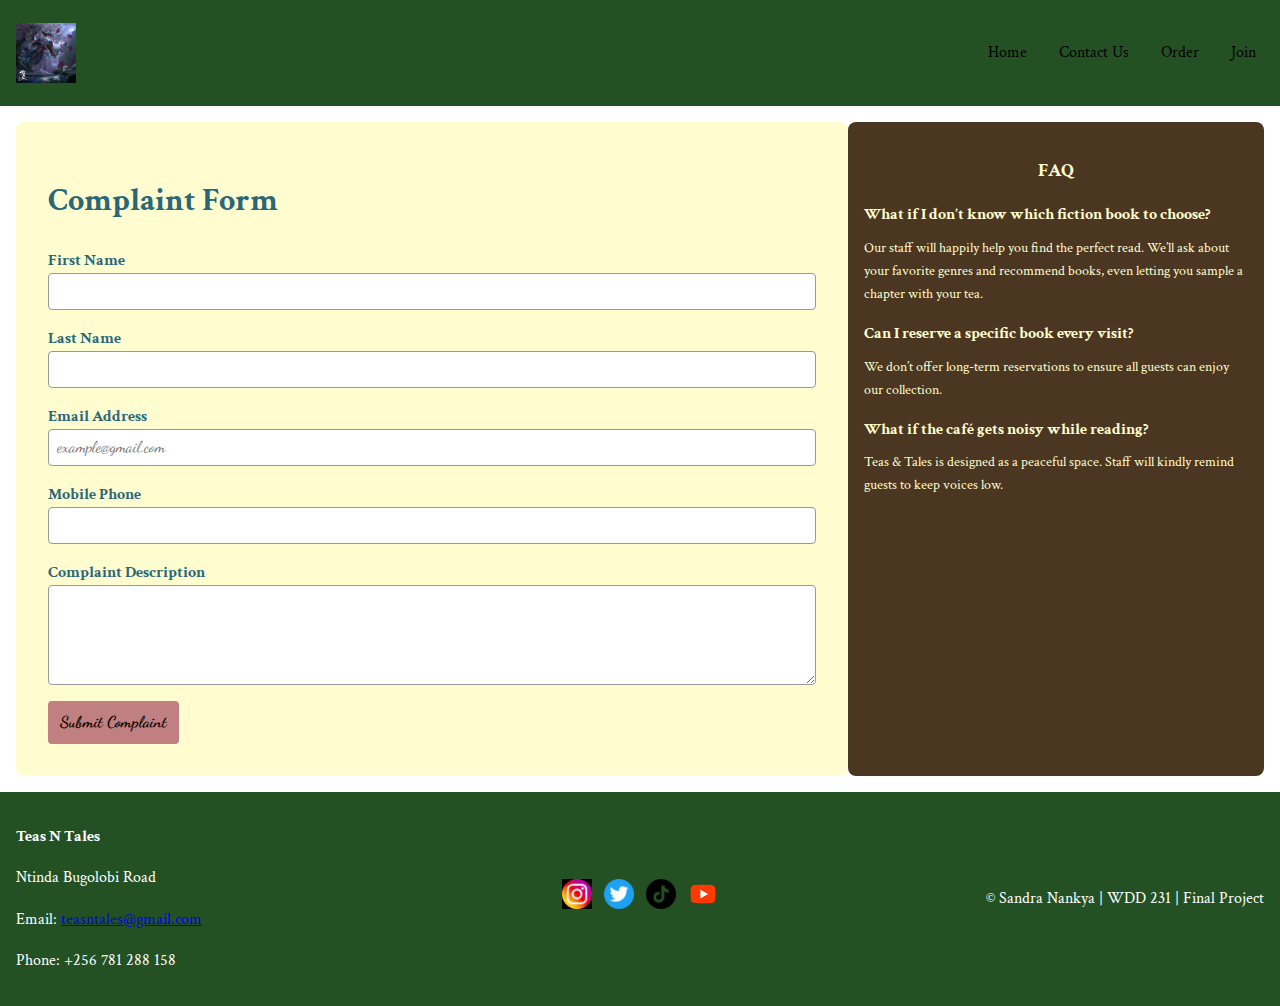
<file: finalproject/contactus.html>
<!DOCTYPE html>
<html lang="en">

<head>
    <meta charset="UTF-8">
    <meta name="description"
        content="Teas N tales is a space that is created for anyone that feels out of place or anyone that would like to get lost in their heads once in a while. No need for coffee you can have a charmomile tea to make the experience much">
    <meta name="author" content="Sandra Nankya">
    <meta name="viewport" content="width=device-width, initial-scale=1.0">

    <title>Teas N Tales | Home</title>

    <!-- Favicon -->
    <link rel="icon" href="favicon.ico">

    <!-- Google Fonts -->
    <link rel="preconnect" href="https://fonts.googleapis.com">
    <link rel="preconnect" href="https://fonts.gstatic.com" crossorigin>
    <link href="https://fonts.googleapis.com/css2?family=Crimson+Text&family=Dancing+Script&display=swap"
        rel="stylesheet">

    <!-- CSS -->
    <link rel="stylesheet" href="styles/normalize.css">
    <link rel="stylesheet" href="styles/small.css">
    <link rel="stylesheet" href="styles/large.css">

    <!-- Open Graph -->
    <meta property="og:title" content="Teas N tales">
    <meta property="og:description"
        content="A place for all the girlies and girly pop to enjoy and have a free space to be delusional as much as they, or we want. I am excited that one day this will come to be a true place and not just in my imagination">
    <meta property="og:url" content="https://pheonix-zhan.github.io/finalproject/index.html">
    <meta property="og:image" content="https://pheonix-zhan.github.io/wdd231/finalproject/og-image.jpg">

    <!-- JavaScript -->
    <script src="scripts/tales.js" defer></script>
</head>

<body>

    <header>
        <img src="images/theme.jpg" alt="Teas N Tales">

        <nav class="nav-links">
            <button id="menuButton" class="hamburger" aria-expanded="false">☰</button>
            <ul class="navigation">
                <li><a href="index.html">Home</a></li>
                <li><a href="contactus.html">Contact Us</a></li>
                <li><a href="order.html">Order</a></li>
                <li><a href="join.html">Join</a></li>
            </ul>
        </nav>
    </header>
    <!-- complaint form -->
    <main class="container">
        <form method="get" action="sorry.html" class="complaint-form">
            <h1>Complaint Form</h1>
            <label>
                First Name
                <input type="text" name="first" required title="Enter your first name" autocomplete="given-name">
            </label>

            <label>
                Last Name
                <input type="text" name="last" required title="Enter you last name" autocomplete="family-name">
            </label>

            <label>
                Email Address
                <input type="email" name="email" required title="Enter a valid email address" autocomplete="email"
                    placeholder="example@gmail.com">
            </label>

            <label>
                Mobile Phone
                <input type="tel" name="phone" required title="Enter you mobile phone number" autocomplete="tel">
            </label>

            <label>
                Complaint Description
                <textarea name="description" title="Please tell us you complaint in details"></textarea>
            </label>

            <input type="hidden" name="timestamp" id="timestamp">

            <input type="submit" value="Submit Complaint">

        </form>




        <!-- FAQ side bar -->
        <aside class="sidebar">
            <h3>FAQ</h3>

            <div class="faq">
                <span>What if I don’t know which fiction book to choose?</span>
                <p>Our staff will happily help you find the perfect read. We’ll ask about your favorite genres and
                    recommend books, even letting you sample a chapter with your tea.</p>
            </div>

            <div class="faq">
                <span>Can I reserve a specific book every visit?</span>
                <p>We don’t offer long-term reservations to ensure all guests can enjoy our collection.</p>
            </div>

            <div class="faq">
                <span>What if the café gets noisy while reading?</span>
                <p>Teas & Tales is designed as a peaceful space. Staff will kindly remind guests to keep voices low.</p>
            </div>
        </aside>

    </main>

    <footer>
        <div class="footer-content">
            <div>
                <p><strong>Teas N Tales</strong></p>
                <p>Ntinda Bugolobi Road</p>
                <p>Email: <a href="mailto:teasntales@gmail.com">teasntales@gmail.com</a></p>
                <p>Phone: +256 781 288 158</p>
            </div>

            <nav class="social-media">
                <a href="https://instagram.com"><img src="images/instagram.jpg" alt=""></a>
                <a href="https://twitter.com"><img src="images/twitter.png" alt=""></a>
                <a href="https://tiktok.com"><img src="images/tiktok.png" alt=""></a>
                <a href="https://youtube.com"><img src="images/you.png" alt=""></a>
            </nav>

            <div>
                <p>&copy; <span id="currentYear"></span> Sandra Nankya | WDD 231 | Final Project</p>
                <p id="lastModified"></p>
            </div>
        </div>
    </footer>

</body>

</html>
</file>
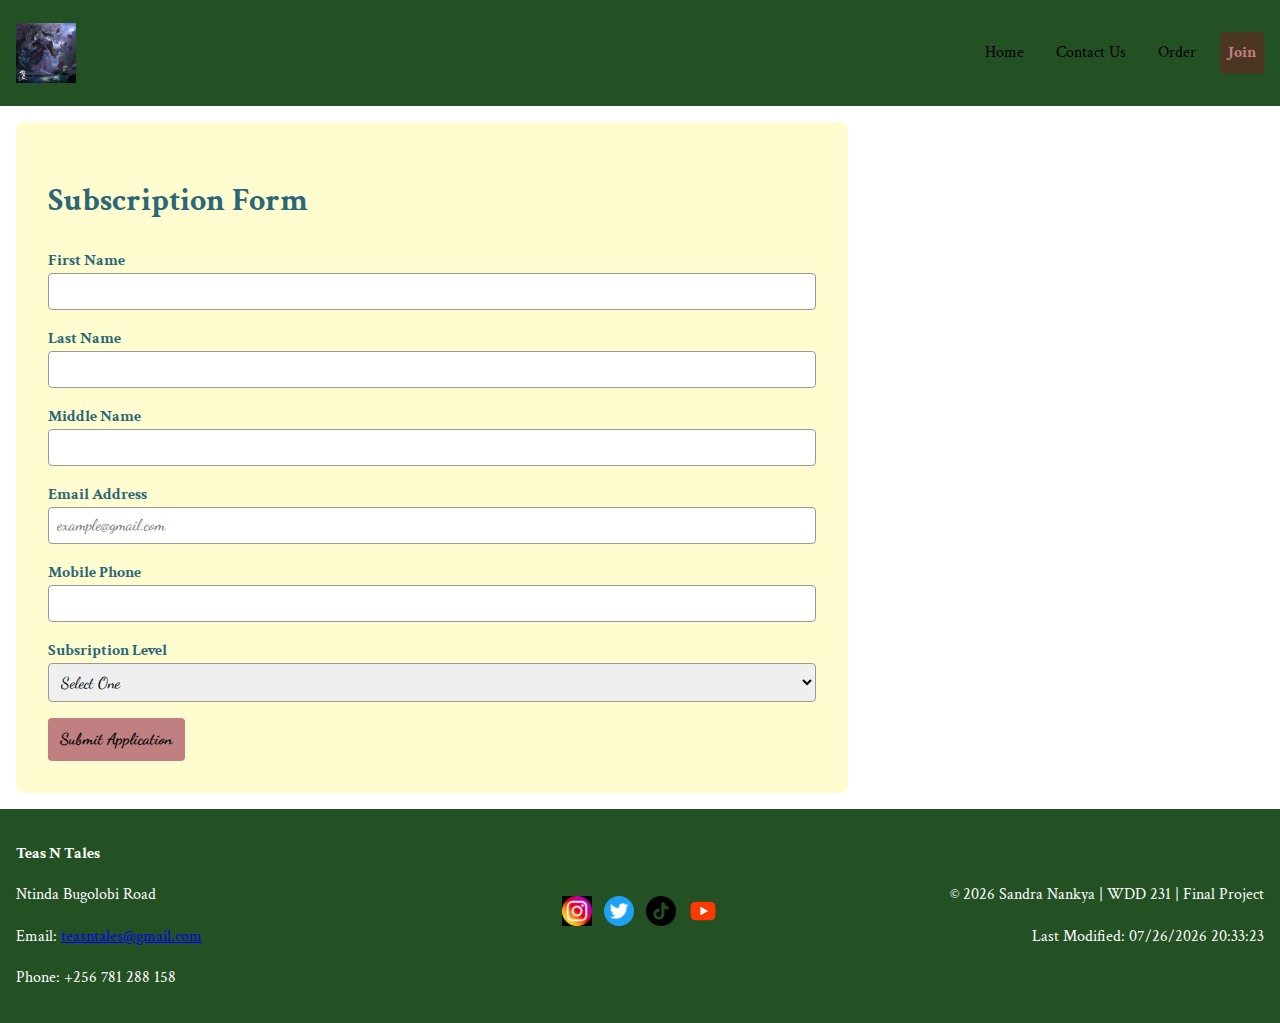
<file: finalproject/join.html>
<!DOCTYPE html>
<html lang="en">

<head>
    <meta charset="UTF-8">
    <meta name="description"
        content="Teas N tales is a space that is created for anyone that feels out of place or anyone that would like to get lost in their heads once in a while. No need for coffee you can have a charmomile tea to make the experience much">
    <meta name="author" content="Sandra Nankya">
    <meta name="viewport" content="width=device-width, initial-scale=1.0">

    <title>Teas N Tales | Join</title>

    <!-- Favicon -->
    <link rel="icon" href="favicon.ico">

    <!-- Google Fonts -->
    <link rel="preconnect" href="https://fonts.googleapis.com">
    <link rel="preconnect" href="https://fonts.gstatic.com" crossorigin>
    <link href="https://fonts.googleapis.com/css2?family=Crimson+Text&family=Dancing+Script&display=swap"
        rel="stylesheet">

    <!-- CSS -->
    <link rel="stylesheet" href="styles/normalize.css">
    <link rel="stylesheet" href="styles/small.css">
    <link rel="stylesheet" href="styles/large.css">

    <!-- Open Graph -->
    <meta property="og:title" content="Teas N tales">
    <meta property="og:description"
        content="A place for all the girlies and girly pop to enjoy and have a free space to be delusional as much as they, or we want. I am excited that one day this will come to be a true place and not just in my imagination">
    <meta property="og:url" content="https://pheonix-zhan.github.io/finalproject/index.html">
    <meta property="og:image" content="https://pheonix-zhan.github.io/wdd231/finalproject/images/catss.jpg">

    <!-- JavaScript -->
    <script type="module" src="scripts/tales.js"></script>
</head>

<body>

    <header>
        <img src="images/theme.jpg" alt="Teas N Tales">

        <nav class="nav-links">
            <button id="menuButton" class="hamburger" aria-expanded="false">☰</button>
            <ul class="navigation">
                <li><a href="index.html">Home</a></li>
                <li><a href="contactus.html">Contact Us</a></li>
                <li><a href="order.html">Order</a></li>
                <li><a href="join.html">Join</a></li>
            </ul>
        </nav>
    </header>

    <!-- Joining form -->
    <main class="container">
        <form method="get" action="thankyou.html" class="application-form">
            <h1>Subscription Form</h1>
            <label>
                First Name
                <input type="text" name="first" required title="Enter you first name" autocomplete="given-name">
            </label>

            <label>
                Last Name
                <input type="text" name="last" required title="Enter you last name" autocomplete="family-name">
            </label>

            <label>
                Middle Name
                <input type="text" name="middle" required title="Enter you last name" autocomplete="other-name">
            </label>

            <label>
                Email Address
                <input type="email" name="email" required title="Enter a valid email address" autocomplete="email"
                    placeholder="example@gmail.com">
            </label>

            <label>
                Mobile Phone
                <input type="tel" name="phone" required title="Enter you mobile phone number" autocomplete="tel">
            </label>

            <label>
                Subsription Level
                <select name="subscription" required title="Select a subscription level">
                    <option value="">Select One</option>
                    <option value="standard">Standard subscription</option>
                    <option value="premium">Premium subscription</option>
                    <option value="elite">Elite subscription</option>
                </select>
            </label>
            <input type="hidden" name="timestamp" id="timestamp">

            <input type="submit" value="Submit Application">
        </form>

        <!-- subsription level -->
        <section class="subscription-level">
            <div class="card animate">
                <h2>Standard</h2>
                <p>Limited Exposure</p>
                <button data-modals="standardsModal">View Benefits</button>

            </div>

            <div class="card animate">
                <h2>Premium</h2>
                <p>Full Exposure</p>
                <button data-modals="standardsModal">View Benefits</button>

            </div>

            <div class="card animate">
                <h2>Elite</h2>
                <p>Unexpected Perks</p>
                <button data-modals="standardsModal">View Benefits</button>
            </div>
        </section>
        <!-- modals for subscription -->
        <div class="modal" id="standardModal">
            <div class="modal-content">
                <h3>Standard Subscription Benefits</h3>
                <p>Access to books, access to reading space, access to wifi</p>
                <button class="close">Close</button>
            </div>
        </div>

        <div class="modal" id="premiumModal">
            <div class="modal-content">
                <h3>Premiun Subscription Benefits</h3>
                <p>Access to books, access to reading space, access to wifi, Access to computer Room, Access to the Vip
                    lounge, Access to free dinks and pastries</p>
                <button class="close">Close</button>
            </div>
        </div>

        <div class="modal" id="eliteModal">
            <div class="modal-content">
                <h3>Elite Subscription Benefits</h3>
                <p>Access to books, access to reading space, access to unlimitted wifi, Access to computer Room, Access
                    to the Vip lounge, Access to free dinks and pastries, Access to books before release, Access to
                    writers for Q & A, Access to private reading areas, Free headphones for maximum delusion.</p>
                <button class="close">Close</button>
            </div>
        </div>

    </main>

    <footer>
        <div class="footer-content">
            <div>
                <p><strong>Teas N Tales</strong></p>
                <p>Ntinda Bugolobi Road</p>
                <p>Email: <a href="mailto:teasntales@gmail.com">teasntales@gmail.com</a></p>
                <p>Phone: +256 781 288 158</p>
            </div>

            <nav class="social-media">
                <a href="https://instagram.com"><img src="images/instagram.jpg" alt="instagram"></a>
                <a href="https://twitter.com"><img src="images/twitter.png" alt="twitter"></a>
                <a href="https://tiktok.com"><img src="images/tiktok.png" alt="tiktok"></a>
                <a href="https://youtube.com"><img src="images/you.png" alt="youtube"></a>
            </nav>

            <div>
                <p>&copy; <span id="currentYear"></span> Sandra Nankya | WDD 231 | Final Project</p>
                <p id="lastModified"></p>
            </div>
        </div>
    </footer>

</body>

</html>
</file>
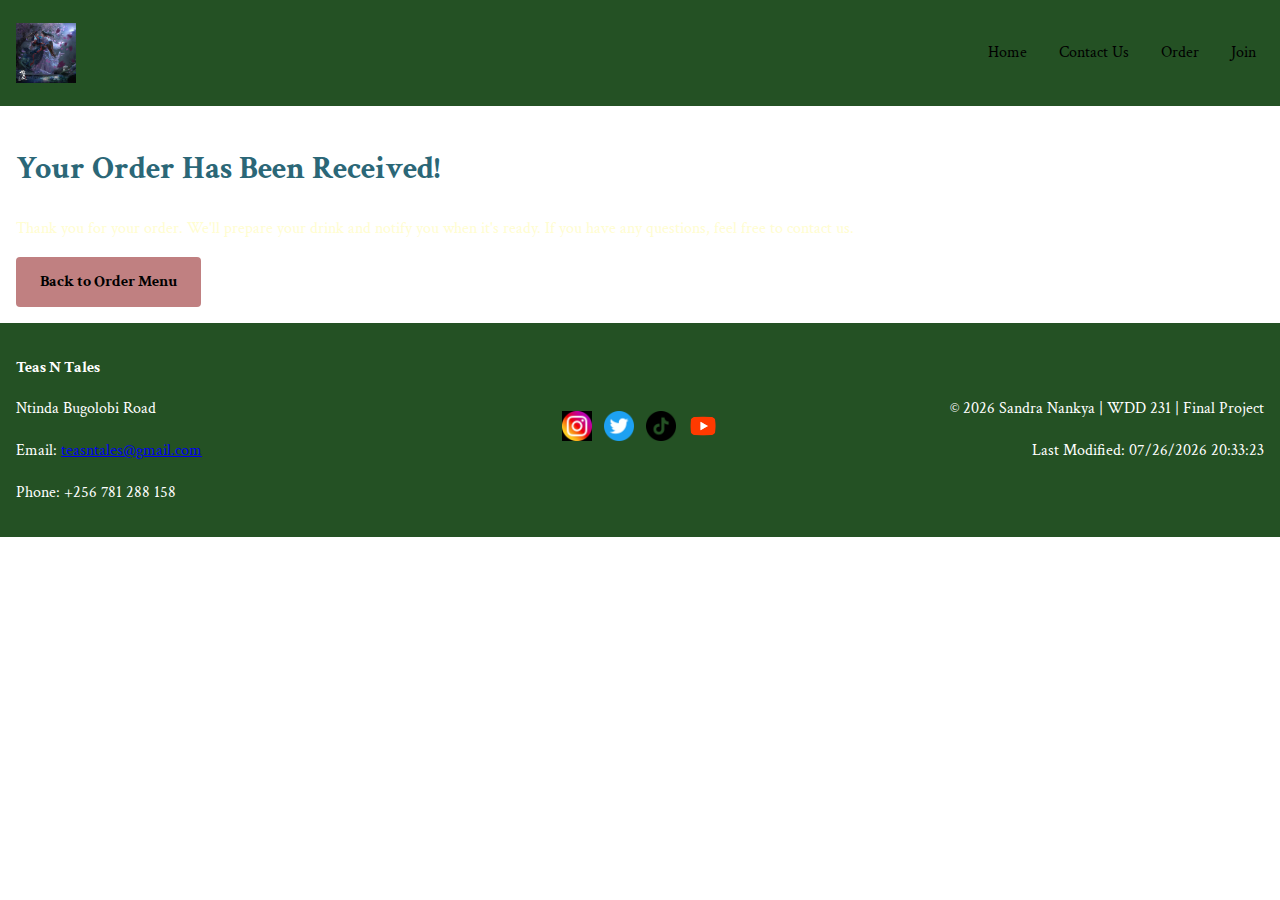
<file: finalproject/order-received.html>
<!DOCTYPE html>
<html lang="en">

<head>
    <meta charset="UTF-8">
    <meta name="description"
        content="Teas N tales is a space that is created for anyone that feels out of place or anyone that would like to get lost in their heads once in a while. No need for coffee you can have a charmomile tea to make the experience much">
    <meta name="author" content="Sandra Nankya">
    <meta name="viewport" content="width=device-width, initial-scale=1.0">

    <title>Teas N Tales | Order Received</title>

    <!-- Favicon -->
    <link rel="icon" href="favicon.ico">

    <!-- Google Fonts -->
    <link rel="preconnect" href="https://fonts.googleapis.com">
    <link rel="preconnect" href="https://fonts.gstatic.com" crossorigin>
    <link href="https://fonts.googleapis.com/css2?family=Crimson+Text&family=Dancing+Script&display=swap"
        rel="stylesheet">

    <!-- CSS -->
    <link rel="stylesheet" href="styles/normalize.css">
    <link rel="stylesheet" href="styles/small.css">
    <link rel="stylesheet" href="styles/large.css">

    <!-- Open Graph -->
    <meta property="og:title" content="Teas N tales">
    <meta property="og:description"
        content="A place for all the girlies and girly pop to enjoy and have a free space to be delusional as much as they, or we want. I am excited that one day this will come to be a true place and not just in my imagination">
    <meta property="og:url" content="https://pheonix-zhan.github.io/finalproject/index.html">
    <meta property="og:image" content="https://pheonix-zhan.github.io/wdd231/finalproject/og-image.jpg">

    <!-- JavaScript -->
    <script type="module" src="scripts/tales.js"></script>
</head>

<body>
    <header>
        <img src="images/theme.jpg" alt="Teas N Tales">
        <nav class="nav-links">
            <button id="menuButton" class="hamburger" aria-expanded="false">☰</button>
            <ul class="navigation">
                <li><a href="index.html">Home</a></li>
                <li><a href="contactus.html">Contact Us</a></li>
                <li><a href="order.html">Order</a></li>
                <li><a href="join.html">Join</a></li>
            </ul>
        </nav>
    </header>

    <main>
        <h1>Your Order Has Been Received!</h1>
        <p>Thank you for your order. We'll prepare your drink and notify you when it's ready. If you have any questions,
            feel free to contact us.</p>
        <a href="order.html" class="big-btn">Back to Order Menu</a>
    </main>

    <footer>
        <div class="footer-content">
            <div>
                <p><strong>Teas N Tales</strong></p>
                <p>Ntinda Bugolobi Road</p>
                <p>Email: <a href="mailto:teasntales@gmail.com">teasntales@gmail.com</a></p>
                <p>Phone: +256 781 288 158</p>
            </div>
            <nav class="social-media">
                <a href="https://instagram.com"><img src="images/instagram.jpg" alt=""></a>
                <a href="https://twitter.com"><img src="images/twitter.png" alt=""></a>
                <a href="https://tiktok.com"><img src="images/tiktok.png" alt=""></a>
                <a href="https://youtube.com"><img src="images/you.png" alt=""></a>
            </nav>
            <div>
                <p>&copy; <span id="currentYear"></span> Sandra Nankya | WDD 231 | Final Project</p>
                <p id="lastModified"></p>
            </div>
        </div>
    </footer>
</body>

</html>
</file>
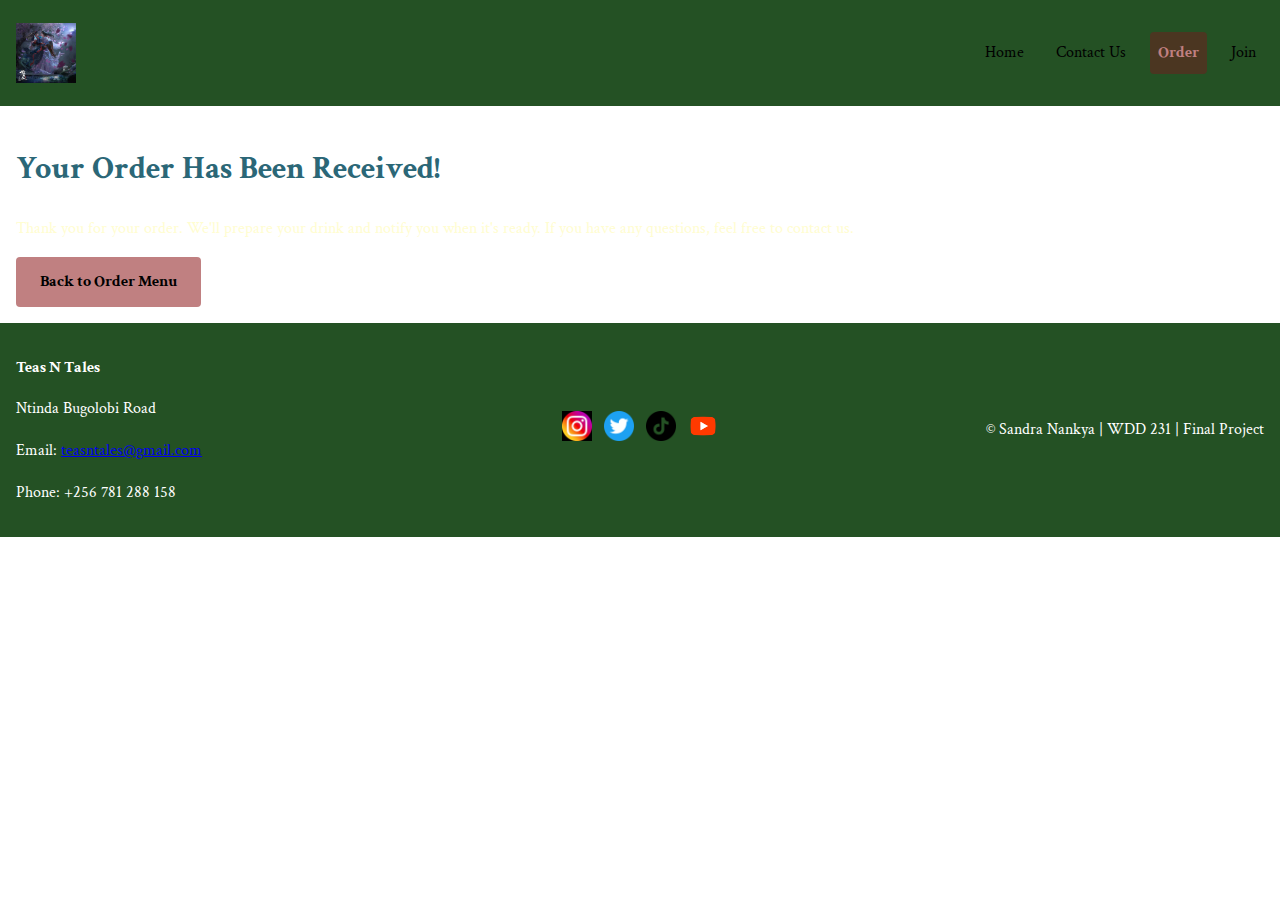
<file: finalproject/order-recieved.html>
<!DOCTYPE html>
<html lang="en">
<head>
    <meta charset="UTF-8">
    <meta name="description" content="Teas N tales is a space that is created for anyone that feels out of place or anyone that would like to get lost in their heads once in a while. No need for coffee you can have a charmomile tea to make the experience much">
    <meta name="author" content="Sandra Nankya">
    <meta name="viewport" content="width=device-width, initial-scale=1.0">

    <title>Teas N Tales | Order Received</title>

    <!-- Favicon -->
    <link rel="icon" href="favicon.ico">

    <!-- Google Fonts -->
    <link rel="preconnect" href="https://fonts.googleapis.com">
    <link rel="preconnect" href="https://fonts.gstatic.com" crossorigin>
    <link href="https://fonts.googleapis.com/css2?family=Crimson+Text&family=Dancing+Script&display=swap" rel="stylesheet">

    <!-- CSS -->
    <link rel="stylesheet" href="styles/normalize.css">
    <link rel="stylesheet" href="styles/small.css">
    <link rel="stylesheet" href="styles/large.css">

    <!-- Open Graph -->
    <meta property="og:title" content="Teas N tales">
    <meta property="og:description" content="A place for all the girlies and girly pop to enjoy and have a free space to be delusional as much as they, or we want. I am excited that one day this will come to be a true place and not just in my imagination">
    <meta property="og:url" content="https://pheonix-zhan.github.io/finalproject/index.html">
    <meta property="og:image" content="https://pheonix-zhan.github.io/wdd231/finalproject/og-image.jpg">

    <!-- JavaScript -->
    <script src="scripts/tales.js" defer></script>
</head>

<body>
    <header>
        <img src="images/theme.jpg" alt="Teas N Tales">
        <nav class="nav-links">
            <button id="menuButton" class="hamburger" aria-expanded="false">☰</button>
            <ul class="navigation">
                <li><a href="index.html">Home</a></li>
                <li><a href="contactus.html">Contact Us</a></li>
                <li><a href="order.html" class="active">Order</a></li>
                <li><a href="join.html">Join</a></li>
            </ul>
        </nav>
    </header>

    <main>
        <h1>Your Order Has Been Received!</h1>
        <p>Thank you for your order. We'll prepare your drink and notify you when it's ready. If you have any questions, feel free to contact us.</p>
        <a href="order.html" class="big-btn">Back to Order Menu</a>
    </main>

    <footer>
        <div class="footer-content">
            <div>
                <p><strong>Teas N Tales</strong></p>
                <p>Ntinda Bugolobi Road</p>
                <p>Email: <a href="mailto:teasntales@gmail.com">teasntales@gmail.com</a></p>
                <p>Phone: +256 781 288 158</p>
            </div>
            <nav class="social-media">
                <a href="https://instagram.com"><img src="images/instagram.jpg" alt=""></a>
                <a href="https://twitter.com"><img src="images/twitter.png" alt=""></a>
                <a href="https://tiktok.com"><img src="images/tiktok.png" alt=""></a>
                <a href="https://youtube.com"><img src="images/you.png" alt=""></a>
            </nav>
            <div>
                <p>&copy; <span id="currentYear"></span> Sandra Nankya | WDD 231 | Final Project</p>
                <p id="lastModified"></p>
            </div>
        </div>
    </footer>
</body>
</html>
</file>
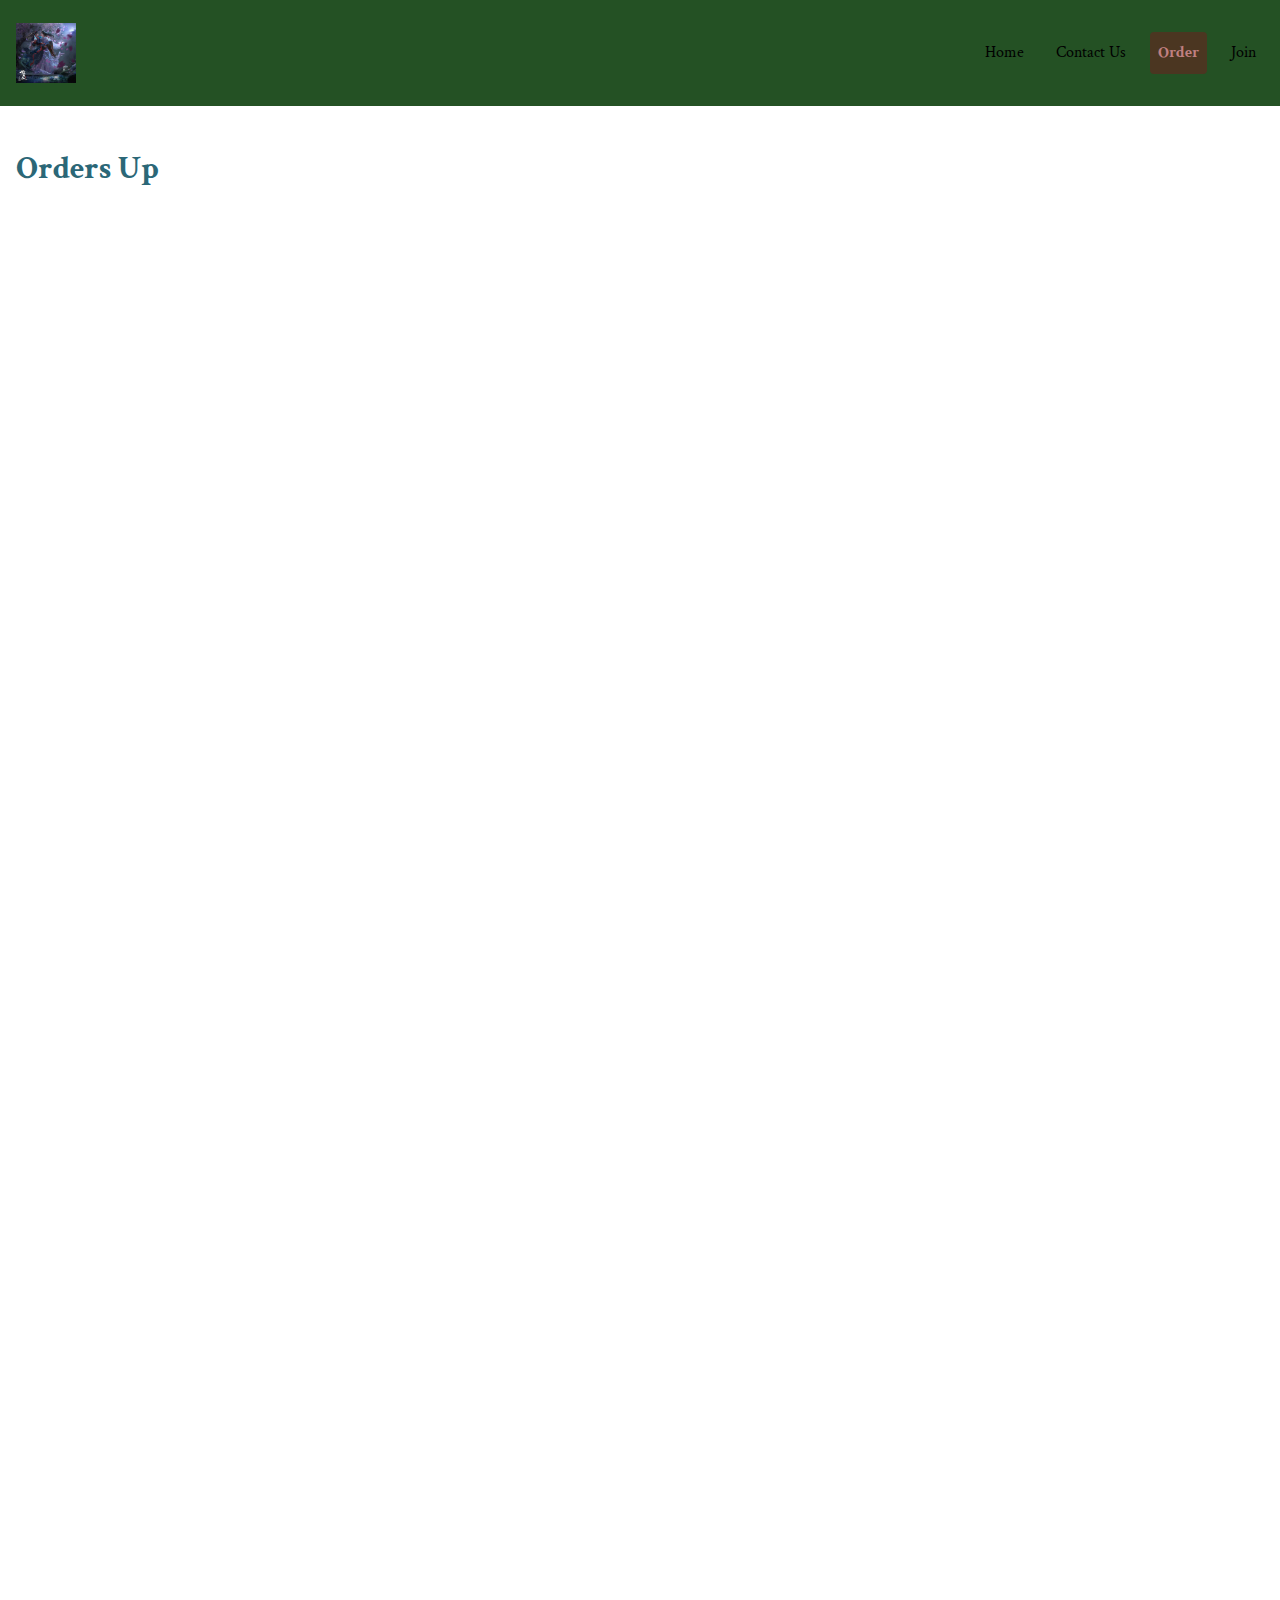
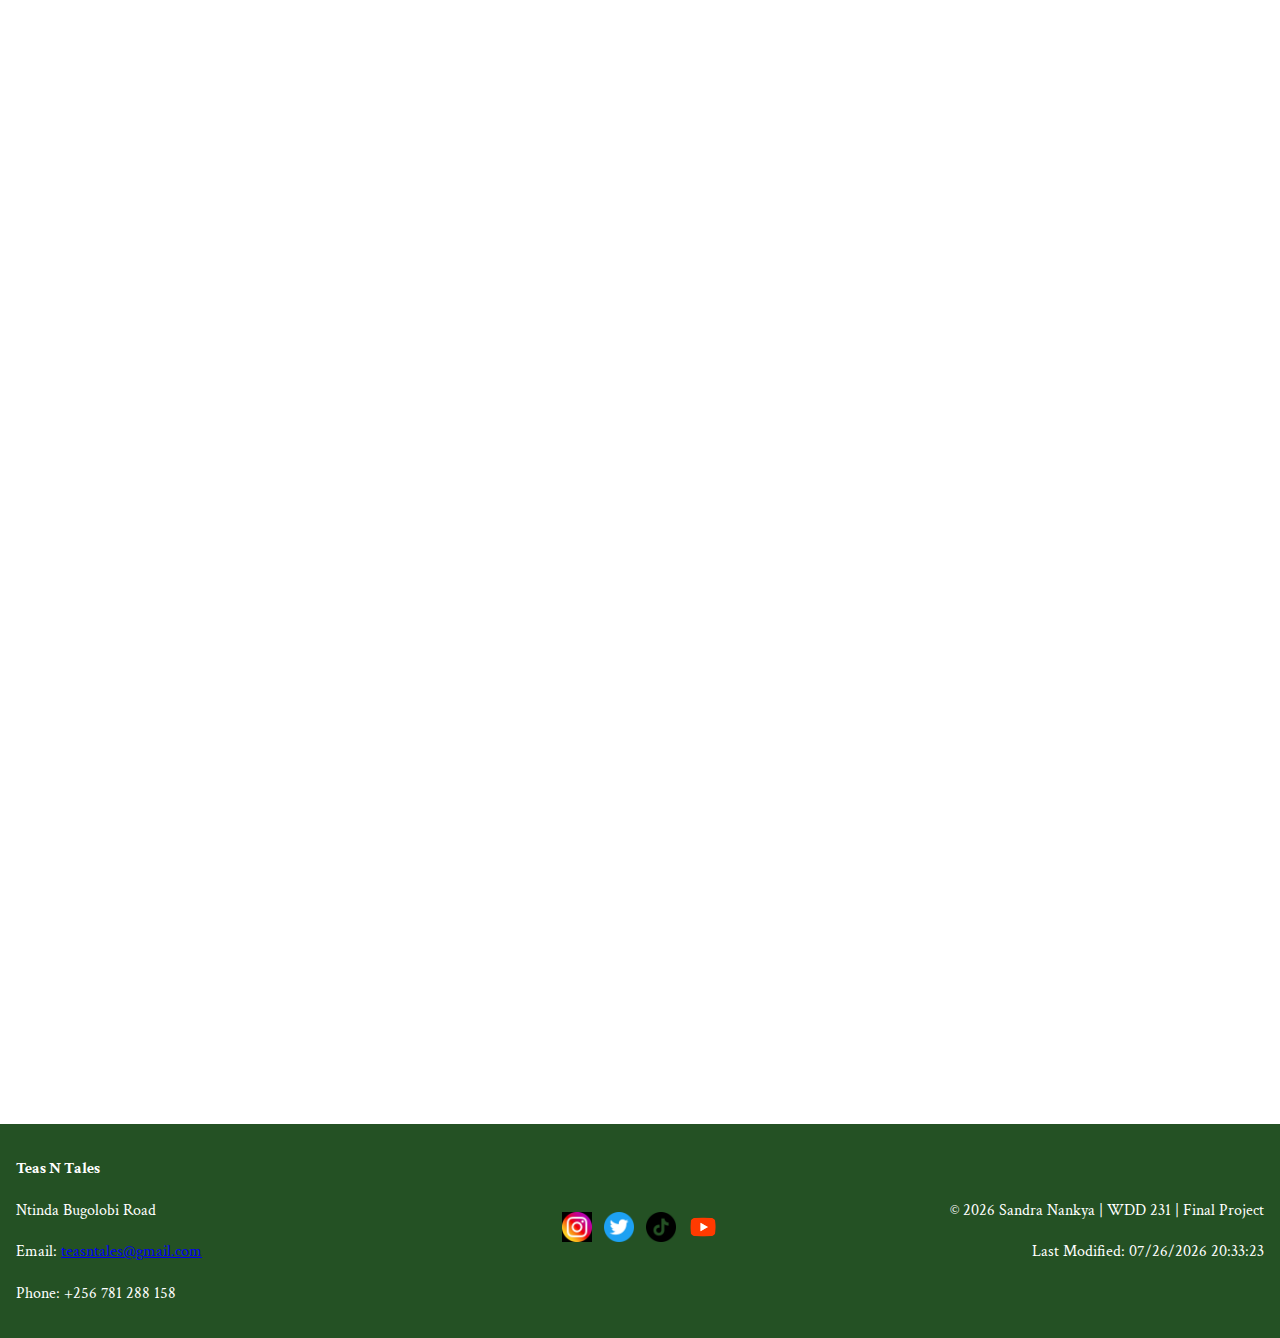
<file: finalproject/order.html>
<!DOCTYPE html>
<html lang="en">

<head>
  <meta charset="UTF-8">
  <meta name="description"
    content="Teas N tales is a space that is created for anyone that feels out of place or anyone that would like to get lost in their heads once in a while. No need for coffee you can have a charmomile tea to make the experience much">
  <meta name="author" content="Sandra Nankya">
  <meta name="viewport" content="width=device-width, initial-scale=1.0">

  <title>Teas N Tales | Order</title>

  <!-- Favicon -->
  <link rel="icon" href="favicon.ico">

  <!-- Google Fonts -->
  <link rel="preconnect" href="https://fonts.googleapis.com">
  <link rel="preconnect" href="https://fonts.gstatic.com" crossorigin>
  <link href="https://fonts.googleapis.com/css2?family=Crimson+Text&family=Dancing+Script&display=swap"
    rel="stylesheet">

  <!-- CSS -->
  <link rel="stylesheet" href="styles/normalize.css">
  <link rel="stylesheet" href="styles/small.css">
  <link rel="stylesheet" href="styles/large.css">

  <!-- Open Graph -->
  <meta property="og:title" content="Teas N tales">
  <meta property="og:description"
    content="A place for all the girlies and girly pop to enjoy and have a free space to be delusional as much as they, or we want. I am excited that one day this will come to be a true place and not just in my imagination">
  <meta property="og:url" content="https://pheonix-zhan.github.io/finalproject/index.html">
  <meta property="og:image" content="https://pheonix-zhan.github.io/wdd231/finalproject/og-image.jpg">

  <!-- JavaScript -->
  <script type="module" src="scripts/tales.js" defer></script>

</head>

<body>

  <header>
    <img src="images/theme.jpg" alt="Teas N Tales">

    <nav class="nav-links">
      <button id="menuButton" class="hamburger" aria-expanded="false">☰</button>
      <ul class="navigation">
        <li><a href="index.html">Home</a></li>
        <li><a href="contactus.html">Contact Us</a></li>
        <li><a href="order.html">Order</a></li>
        <li><a href="join.html">Join</a></li>
      </ul>
    </nav>
  </header>
  <main>
    <h1>Orders Up</h1>
    <section class="order-grid">
      <section class="card card1">
        <h2>Affogato</h2>
        <p><strong>Description:</strong> Ice cream, espresso</p>
        <p><strong>Reader's Roast:</strong> The Full Moon Coffee Shop</p>
        <a href="order-received.html" class="order-btn">Order</a>
      </section>

      <section class="card card2">
        <h2>Phoenix Fuel</h2>
        <p><strong>Description:</strong> Black coffee</p>
        <p><strong>Reader's Roast:</strong> Uncommon Grounds / The Twilight</p>
        <a href="order-received.html" class="order-btn">Order</a>
      </section>

      <section class="card card3">
        <h2>Snowflake Sip</h2>
        <p><strong>Description:</strong> Cold coffee</p>
        <p><strong>Reader's Roast:</strong> Legends & Lattes / Catching Genesis</p>
        <a href="order-received.html" class="order-btn">Order</a>
      </section>

      <section class="card card4">
        <h2>Red Eye</h2>
        <p><strong>Description:</strong> Cappuccino</p>
        <p><strong>Reader's Roast:</strong> In the Eyes of Osiris / ABO Desires</p>
        <a href="order-received.html" class="order-btn">Order</a>
      </section>

      <section class="card card5">
        <h2>Wyvern Wake Up</h2>
        <p><strong>Description:</strong> Concentrated espresso</p>
        <p><strong>Reader's Roast:</strong> The Monk of Mokha / This Man</p>
        <a href="order-received.html" class="order-btn">Order</a>
      </section>

      <section class="card card6">
        <h2>Lotus au Lait</h2>
        <p><strong>Description:</strong> Coffee and hot milk</p>
        <p><strong>Reader's Roast:</strong> Before the Coffee Gets Cold / Beguiling the Beauty</p>
        <a href="order-received.html" class="order-btn">Order</a>
      </section>

      <section class="card card7">
        <h2>Silversteam</h2>
        <p><strong>Description:</strong> Arabic coffee</p>
        <p><strong>Reader's Roast:</strong> The World Atlas of Coffee</p>
        <a href="order-received.html" class="order-btn">Order</a>
      </section>

      <section class="card card8">
        <h2>Pixie Park</h2>
        <p><strong>Description:</strong> Instant coffee, water, sugar, milk</p>
        <p><strong>Reader's Roast:</strong> The Pumpkin Spice Cafe / The Only Sunflower I See Is You</p>
        <a href="order-received.html" class="order-btn">Order</a>
      </section>

      <section class="card card9">
        <h2>Silversteam</h2>
        <p><strong>Description:</strong> -</p>
        <p><strong>Reader's Roast:</strong> Throne of Thorns / Fighting Darius</p>
        <a href="order-received.html" class="order-btn">Order</a>
      </section>

      <section class="card card10">
        <h2>Shadow Realm Roast</h2>
        <p><strong>Description:</strong> Flat white</p>
        <p><strong>Reader's Roast:</strong> Welcome to the Hyunam-Dong Bookshop / My ID Is Gangnam Beauty</p>
        <a href="order-received.html" class="order-btn">Order</a>
      </section>

      <section class="card card11">
        <h2>Celestial Brew</h2>
        <p><strong>Description:</strong> Americano</p>
        <p><strong>Reader's Roast:</strong> The Secret History / Fifty Shades of Grey</p>
        <a href="order-received.html" class="order-btn">Order</a>
      </section>

      <section class="card card12">
        <h2>Dragon's Brew</h2>
        <p><strong>Description:</strong> Espresso</p>
        <p><strong>Reader's Roast:</strong> The Grand Master of Demonic Cultivation / Heartstopper</p>
        <a href="order-received.html" class="order-btn">Order</a>
      </section>

      <section class="card card13">
        <h2>The Foam</h2>
        <p><strong>Description:</strong> Cappuccino</p>
        <p><strong>Reader's Roast:</strong> A Man Called Ove / The Perfect Wife of the Whirlwind Marriage</p>
        <a href="order-received.html" class="order-btn">Order</a>
      </section>

      <section class="card card14">
        <h2>Mystic Mocha</h2>
        <p><strong>Description:</strong> Caffè mocha</p>
        <p><strong>Reader's Roast:</strong> A Court of Mist and Fury / Three Alphas Three Mates</p>
        <a href="order-received.html" class="order-btn">Order</a>
      </section>

      <section class="card card15">
        <h2>Elixir Essence</h2>
        <p><strong>Description:</strong> Caffè macchiato</p>
        <p><strong>Reader's Roast:</strong> Challenging a Cold Heart / The Consorts</p>
        <a href="order-received.html" class="order-btn">Order</a>
      </section>

      <section class="card card16">
        <h2>Latte / Phoenix Fuel / Blossom Latte</h2>
        <p><strong>Description:</strong> Espresso, milk foam</p>
        <p><strong>Reader's Roast:</strong> Tempting the Bride / Diary of a Wimpy Kid</p>
        <a href="order-received.html" class="order-btn">Order</a>
      </section>

      <section class="card card17">
        <h2>Enchantment Espresso</h2>
        <p><strong>Description:</strong> Espresso, steamed milk 50/50</p>
        <p><strong>Reader's Roast:</strong> The Lord of the Rings / Percy Jackson</p>
        <a href="order-received.html" class="order-btn">Order</a>
      </section>


    </section>
  </main>

  <footer>
    <div class="footer-content">
      <div>
        <p><strong>Teas N Tales</strong></p>
        <p>Ntinda Bugolobi Road</p>
        <p>Email: <a href="mailto:teasntales@gmail.com">teasntales@gmail.com</a></p>
        <p>Phone: +256 781 288 158</p>
      </div>

      <nav class="social-media">
        <a href="https://instagram.com"><img src="images/instagram.jpg" alt=""></a>
        <a href="https://twitter.com"><img src="images/twitter.png" alt=""></a>
        <a href="https://tiktok.com"><img src="images/tiktok.png" alt=""></a>
        <a href="https://youtube.com"><img src="images/you.png" alt=""></a>
      </nav>

      <div>
        <p>&copy; <span id="currentYear"></span> Sandra Nankya | WDD 231 | Final Project</p>
        <p id="lastModified"></p>
      </div>
    </div>
  </footer>

</body>

</html>
</file>
<file: styles/small.css>
body {
    font-family: 'Roboto', sans-serif;
    margin: 0;
}

header {
    background-color: #1f2933;
    color: white;
    padding: 1rem;
}

.branding {
    display: flex;
    align-items: center;
    justify-content: space-between;
}

.branding img {
    width: 40px;
}

nav {
    display: none;
    flex-direction: column;
    background-color: #111827;
}

nav a {
    color: white;
    padding: 1rem;
    text-decoration: none;
}

nav a:hover,
nav a.active {
    background-color: #374151;
}

main {
    padding: 1rem;
}

section {
    margin-bottom: 2rem;
}

.filters button {
    margin-right: 0.5rem;
}

#courses {
    display: grid;
    gap: 1rem;
}

.course {
    padding: 1rem;
    border: 1px solid #ccc;
}

.course.completed {
    background-color: #d1fae5;
}
</file>
<file: styles/large.css>
@media (min-width: 768px) {

    #menuBtn {
        display: none;
    }

    nav {
        display: flex;
        justify-content: center;
    }

    nav a {
        margin: 0 1rem;
    }

    #courses {
        grid-template-columns: repeat(3, 1fr);
    }
}
</file>
<file: chamber/styles/large.css>
@media only screen and (min-width: 768px) {
    /* ---------- Nav ---------- */
    .hamburger {
        display: none;
    }

    .navigation {
        display: flex;
        position: static;
        background: none;
        box-shadow: none;
        padding: 0;
        gap: 1rem;
    }

    .navigation li {
        margin: 0;
    }

    /* ---------- Hero ---------- */
    .hero {
        min-height: 400px;
    }

    .hero-content {
        position: absolute;
        bottom: 2rem;
        right: 2rem;
        max-width: 400px;
        text-align: left;
    }

    .hero-content h1 {
        font-size: 2rem;
    }

    /* ---------- Weather + Spotlights layout ---------- */
    .weather-forecast-wrapper {
        display: grid;
        grid-template-columns: 1fr 1fr;
        gap: 1.5rem;
        max-width: 1000px;
        margin: 2rem auto;
        padding: 0 1rem;
    }

    .spotlights {
        display: flex;
        flex-direction: column;
        justify-content: start;
    }

    .spotlight-container {
        display: grid;
        grid-template-columns: repeat(3, 1fr);
        gap: 1rem;
    }

    /* ---------- Directory grid ---------- */
    #members.grid {
        grid-template-columns: repeat(3, 1fr);
    }

    #members.list .member-card {
        flex-direction: row;
        align-items: center;
    }

    #members.list .member-card img {
        width: 150px;
        margin-right: 1rem;
        margin-bottom: 0;
    }

    /* ---------- Footer ---------- */
    .footer-content {
        display: grid;
        grid-template-columns: 1fr 1fr 1fr;
        align-items: center;
        gap: 1rem;
    }

    .footer-content > div:first-child {
        text-align: left;
    }

    .footer-content > nav {
        text-align: center;
    }

    .footer-content > div:last-child {
        text-align: right;
    }
}

/* Large Screens (1025px+) */
@media (min-width: 1025px) {
  .discover-grid {
    grid-template-columns: repeat(4, 1fr);
    grid-template-areas:
      "card1 card1 card2 card3"
      "card4 card5 card5 card6"
      "card7 card8 card8 card6";
  }

  .card img:hover {
    transform: scale(1.05) rotate(1deg);
    filter: brightness(1.1) contrast(1.05);
  }
}
</file>
<file: forms/styles/small.css>
*{box-sizing: border-box;}
html {
  -webkit-text-size-adjust: 100%; 
  -ms-text-size-adjust: 100%;
}

h1 {
  color: #3D405B;
}

form {
    margin: 1rem 2%;
  
    label {
      display: block;
      font-size: .8rem;
      color: purple;
      padding-top: .2rem;
    }
    h3 {
      font-size: .9rem;
      color: #E07A5F;
      margin: 1.5rem 0 .2rem 0;
      border-bottom: 1px solid #eee;
    }
  
    input[type=text],
    input[type=tel],
    input[type=date],
    input[type=email],
    select {
      display: block;
      margin: .1rem 0 1rem 0 ;
      padding: .3rem;
      border: 1px solid #999;
      border-radius: 4px;
      border-left-width: 5px;
      border-left-color:#555;
      font-size: 1rem;
      color: #3D405B;
      width: 250px;
    }
  
    input:required {border-left-color: #d70000;}
    input:focus {border-left-color: black; outline:none;}
    input:required:valid{border-left-color: green;}
  
    input[type=submit] {
      border: none;
      text-align: center;
      background-color: #3D405B;
      color: white;
      border-radius: 1rem;
      padding: .75rem 1.5rem;
      margin: 2rem 0;
      font-size: 1.2rem;
      -webkit-appearance: none;
      appearance: none;
    }
  }
  input:-webkit-autofill{
    -webkit-text-fill-color: #3D405B;
  }
  
  #results {
    background-color: #F4F1DE;
    padding: 0 1rem;
    border: 1px solid #E07A5F;
    border-radius: 6px;
  }
</file>
<file: forms/styles/large.css>
@media only screen and (min-width: 38rem) {


} /*end media query*/
</file>
<file: finalproject/styles/small.css>
:root {
    --primary-color: #245124;
    --secondary-color: #4B3621;
    --accent1-color: #FFFDD0;
    --accent2-color: #C08081;
    --highlight-color: #2B6777;
    --text-color: white;
    --heading-font: 'Dancing Script', cursive;
    --text-font: 'Crimson Text', serif;
}

/* ---------- Base ---------- */
* {
    box-sizing: border-box;
}

body {
    margin: 0;
    font-family: var(--text-font);
    color: var(--accent1-color);
    line-height: 1.6;
}

/* ---------- Header & Nav ---------- */
header {
    background-color: var(--primary-color);
    padding: 1rem;
    display: flex;
    align-items: center;
    justify-content: space-between;
    
}
h1{
   color: var(--highlight-color);
}

header img {
    width: 60px;
}

.nav-links {
    position: relative;
}

.hamburger {
    display: flex;
    background: none;
    border: none;
    font-size: 1.5rem;
    cursor: pointer;
    color: var(--accent1-color);
}

.navigation {
    display: none;
    list-style: none;
    position: absolute;
    top: 60px;
    right: 0;
    background-color: var(--accent1-color);
    padding: 1rem;
    z-index: 1000;
    gap: 1rem;
    min-width: 150px;
    box-shadow: 0 2px 5px rgba(0, 0, 0, 0.1);
}

.navigation.active {
    display: block;
}

.navigation li {
    margin: 0.5rem 0;
}

.navigation a {
    display: block;
    padding: 0.5rem;
    text-decoration: none;
    color: black;
    transition: 0.3s;
}

.navigation a:hover,
.navigation a.active {
    background-color: var(--secondary-color);
    color: var(--accent2-color);
    border-radius: 4px;
    font-weight: bold;
}

/* ---------- Hero Banner (index.html) ---------- */
.hero-banner {
    position: relative;
    text-align: center;
    padding: 2rem 1rem;
    background-color: var(--secondary-color);
    z-index: 1;
}

.hero-banner img {
    width: 100%;
    max-width: 300px;
    height: auto;
    margin-bottom: 1rem;
}

.banner-text {
    font-family: var(--text-font);
    font-size: 1.5rem;
    color: white;
}

/* ---------- Buttons (index.html, general) ---------- */
.button-container {
    display: flex;
    justify-content: center;
    gap: 1rem;
    padding: 1rem;
    flex-wrap: wrap;
}

.big-btn {
    display: inline-block;
    padding: 0.75rem 1.5rem;
    background-color: var(--accent2-color);
    color: black;
    text-decoration: none;
    border-radius: 4px;
    transition: background-color 0.3s;
    font-weight: bold;
}

.big-btn:hover {
    background-color: var(--primary-color);
}

/* ---------- Weather and Forecast (index.html) ---------- */
.weather-forecast-wrapper {
    display: grid;
    grid-template-columns: 1fr;
    gap: 1rem;
    padding: 1rem;
    max-width: 800px;
    margin: 0 auto;
}

.weather-card,
.forecast-card {
    background-color: var(--secondary-color);
    border-radius: 8px;
    padding: 1rem;
    text-align: center;
}

.weather-card img {
    width: 50px;
    height: auto;
}

.forecast-card #forecast-container {
    display: flex;
    justify-content: space-around;
    flex-wrap: wrap;
}

@media (min-width: 768px) {
    .weather-forecast-wrapper {
        grid-template-columns: 1fr 1fr;
    }
}

/* ---------- Main Container and Layouts ---------- */
main {
    padding: 1rem;
}

main.container {
    display: grid;
    grid-template-columns: 1fr;
    gap: 0;
}

@media (min-width: 768px) {
    main.container {
        grid-template-columns: 2fr 1fr;
        /* Form on left, sidebar on right */
    }
}

/* ---------- Cards (order.html, join.html, general) ---------- */
.card {
    background-color: var(--accent1-color);
    border-radius: 8px;
    padding: 1rem;
    text-align: center;
    box-shadow: 0 2px 5px rgba(0, 0, 0, 0.1);
    opacity: 0;
    transform: translateY(20px);
    animation: fadeUp 0.8s forwards;
    color: var(--highlight-color)
}

.card:nth-child(2) {
    animation-delay: 0.2s;
}

.card:nth-child(3) {
    animation-delay: 0.4s;
}

.card:nth-child(4) {
    animation-delay: 0.6s;
}

.card:nth-child(5) {
    animation-delay: 0.8s;
}

.card:nth-child(6) {
    animation-delay: 1s;
}

.card:nth-child(7) {
    animation-delay: 1.2s;
}

.card:nth-child(8) {
    animation-delay: 1.4s;
}

.card:nth-child(9) {
    animation-delay: 1.6s;
}

.card:nth-child(10) {
    animation-delay: 1.8s;
}

.card:nth-child(11) {
    animation-delay: 2s;
}

.card:nth-child(12) {
    animation-delay: 2.2s;
}

.card:nth-child(13) {
    animation-delay: 2.4s;
}

.card:nth-child(14) {
    animation-delay: 2.6s;
}

.card:nth-child(15) {
    animation-delay: 2.8s;
}

.card:nth-child(16) {
    animation-delay: 3s;
}

.card:nth-child(17) {
    animation-delay: 3.2s;
}

.card button {
    background-color: var(--secondary-color);
    border: none;
    padding: 0.5rem 1rem;
    cursor: pointer;
    border-radius: 4px;
    transition: background-color 0.3s;
}

.card button:hover {
    background-color: var(--accent2-color);
}

/* Order page grid  */
.order-grid {
    display: grid;
    gap: 1rem;
    grid-template-columns: 1fr;
    grid-template-areas:
        "card1"
        "card2"
        "card3"
        "card4"
        "card5"
        "card6"
        "card7"
        "card8"
        "card9"
        "card10"
        "card11"
        "card12"
        "card13"
        "card14"
        "card15"
        "card16"
        "card17";
    padding: 1rem;
    max-width: 800px;
    margin: 0 auto;
}

.card1 {
    grid-area: card1;
}

.card2 {
    grid-area: card2;
}

.card3 {
    grid-area: card3;
}

.card4 {
    grid-area: card4;
}

.card5 {
    grid-area: card5;
}

.card6 {
    grid-area: card6;
}

.card7 {
    grid-area: card7;
}

.card8 {
    grid-area: card8;
}

.card9 {
    grid-area: card9;
}

.card10 {
    grid-area: card10;
}

.card11 {
    grid-area: card11;
}

.card12 {
    grid-area: card12;
}

.card13 {
    grid-area: card13;
}

.card14 {
    grid-area: card14;
}

.card15 {
    grid-area: card15;
}

.card16 {
    grid-area: card16;
}

.card17 {
    grid-area: card17;
}

/* order button */
.order-btn {
    display: inline-block;
    background-color: var(--accent2-color);
    color: black;
    text-decoration: none;
    padding: 0.5rem 1rem;
    border-radius: 4px;
    transition: background-color 0.3s;
    font-weight: bold;
}

.order-btn:hover {
    background-color: var(--secondary-color);
}

@media (min-width: 768px) {
    .order-grid {
        grid-template-columns: repeat(auto-fit, minmax(250px, 1fr));
        grid-template-areas: none;
    }
}


/* Subscription cards (join.html) */
.subscription-level {
    display: grid;
    grid-template-columns: 1fr;
    gap: 1rem;
    padding: 1rem;
    max-width: 500px;
    margin: 0 auto;
}

/* @media (min-width: 768px) {
    .subscription-level {
        grid-template-columns: repeat(3, 1fr);
    }
} */

/* ---------- Forms join.html, contactus.html ---------- */
.application-form,
.complaint-form {
    background-color: var(--accent1-color);
    border-radius: 8px;
    padding: 2rem;
    max-width: 100%;
    width: 100%;
    margin: 0;
    color: #2B6777;
}

.complaint-form .application-form {
    background-color: var(--accent1-color);
    border-radius: 8px;
    padding: 2rem;
    width: 100%;
    max-width: 100%;
    margin: 0;
    color: var(--highlight-color);
}

.application-form label,
.complaint-form label {
    display: flex;
    flex-direction: column;
    margin-bottom: 1rem;
    font-weight: bold;
}


.application-form input,
.application-form select,
.application-form textarea,
.complaint-form input,
.complaint-form textarea {
    padding: 0.5rem;
    font-family: var(--heading-font);
    border: 1px solid #999;
    border-radius: 4px;
}

.application-form textarea,
.complaint-form textarea {
    min-height: 100px;
}

.application-form input[type="submit"],
.complaint-form input[type="submit"] {
    background-color: var(--accent2-color);
    border: none;
    padding: 0.75rem;
    cursor: pointer;
    border-radius: 4px;
    transition: background-color 0.3s;
    font-weight: bold;
}

.application-form input[type="submit"]:hover,
.complaint-form input[type="submit"]:hover {
    background-color: var(--secondary-color);
}

/* ---------- Sidebar and FAQ (contactus.html) ---------- */
.sidebar {
    background-color: var(--secondary-color);
    border-radius: 8px;
    padding: 1rem;
}

.sidebar h3 {
    font-family: var(--text-font);
    text-align: center;
    margin-bottom: 1rem;
}

.faq {
    margin-bottom: 1rem;
}

.faq span {
    font-weight: bold;
    display: block;
    margin-bottom: 0.5rem;
}

.faq p {
    margin: 0;
    font-size: 0.9rem;
}

/* ---------- Modals (join.html) ---------- */
.modal {
    display: none;
    position: fixed;
    inset: 0;
    background-color: rgba(0, 0, 0, 0.6);
    z-index: 1000;
}

.modal-content {
    background-color: white;
    max-width: 400px;
    margin: 10% auto;
    padding: 1.5rem;
    border-radius: 8px;
    text-align: center;
    color: var(--text-color);
}

.modal-content button {
    background-color: var(--accent1-color);
    /* Fixed incomplete line */
    border: none;
    padding: 0.5rem 1rem;
    cursor: pointer;
    border-radius: 4px;
    transition: background-color 0.3s;
}

.modal-content button:hover {
    background-color: var(--accent2-color);
}

/* ---------- Footer ---------- */
footer {
    background-color: var(--primary-color);
    padding: 1rem;
    text-align: center;
    color: white;
}

.social-media img {
    width: 30px;
    margin: 0.25rem;
}

/* ---------- Animations ---------- */
@keyframes fadeUp {
    to {
        opacity: 1;
        transform: translateY(0);
    }
}
</file>
<file: finalproject/styles/large.css>
@media only screen and (min-width: 768px) {

    /* ---------- Nav ---------- */
    .hamburger {
        display: none;
    }

    .navigation {
        display: flex;
        position: static;
        background: none;
        box-shadow: none;
        padding: 0;
        gap: 1rem;
        
    }

    .navigation li {
        margin: 0;
    }


    /* ---------- Hero ---------- */
    .hero {
        min-height: 400px;
    }

    .hero-content {
        position: absolute;
        bottom: 2rem;
        right: 2rem;
        max-width: 400px;
        text-align: left;
    }

    .hero-content h1 {
        font-size: 2rem;
    }

    /* ---------- Weather + Spotlights layout ---------- */
    .weather-forecast-wrapper {
        display: grid;
        grid-template-columns: 1fr 1fr;
        gap: 1.5rem;
        max-width: 1000px;
        margin: 2rem auto;
        padding: 0 1rem;
    }

    .spotlights {
        display: flex;
        flex-direction: column;
        justify-content: start;
    }

    .spotlight-container {
        display: grid;
        grid-template-columns: repeat(3, 1fr);
        gap: 1rem;
    }


    /* ---------- Footer ---------- */
    .footer-content {
        display: grid;
        grid-template-columns: 1fr 1fr 1fr;
        align-items: center;
        gap: 1rem;
    }

    .footer-content>div:first-child {
        text-align: left;
    }

    .footer-content>nav {
        text-align: center;
    }

    .footer-content>div:last-child {
        text-align: right;
    }
}



/* Large Screens (1025px and above) */
@media (min-width: 1025px) {
  .discover-grid {
    grid-template-columns: repeat(3, 1fr);
    grid-template-areas:
      "card1  card2  card3"
      "card4  card5  card6"
      "card7  card8  card9"
      "card10 card11 card12"
      "card13 card14 card15"
      "card16 card17 card17";
  }

  .card img:hover {
    transform: scale(1.05);
    filter: brightness(1.1);
  }
}
</file>
<file: chamber/styles/small.css>
/* ---------- Base Reset Adjustments ---------- */
*,
*::before,
*::after {
    box-sizing: border-box;
}

body {
    margin: 0;
    font-family: "Crimson Text", serif;
    line-height: 1.6;
    color: #2b2b2b;
}

/* ---------- Header ---------- */
header {
    display: flex;
    align-items: center;
    justify-content: space-between;
    padding: 1rem;
    background-color: #f4efe9;
}

header img {
    width: 60px;
    height: auto;
}

.navigation {
    list-style: none;
    padding: 0;
    margin: 0;
}

.navigation li {
    margin: 0.5rem 0;
}

.navigation a {
    text-decoration: none;
    color: #3b2f2f;
    font-weight: bold;
}

/* ---------- Hero ---------- */
.hero {
    position: relative;
}


.hero article {
    position: static;
    background-color: #ffffff;
    padding: 1rem;
}


.hero img {
    width: 100%;
    display: block;
}


.hero-title {
    font-family: "Dancing Script", cursive;
    font-size: 2rem;
}

/* ---------- Weather ---------- */
.weather-card,
.forecast-card {
    margin: 1rem;
    padding: 1rem;
    background-color: #f4efe9;
    border-radius: 8px;
}

.weather-card img {
    width: 60px;
}
.weather-card,
.forecast-card {
    width: 100%;
}

/* ---------- Directory Controls ---------- */
.directory-controls {
    text-align: center;
    margin: 1rem;
}

.directory-controls button {
    padding: 0.5rem 1rem;
    margin: 0.25rem;
    border: none;
    background-color: #6b4f4f;
    color: #fff;
    cursor: pointer;
    border-radius: 4px;
}

/* ---------- Members Grid ---------- */
#members {
    display: grid;
    grid-template-columns: 1fr;
    gap: 1rem;
    padding: 1rem;
}

.member-card {
    background-color: #f9f9f9;
    padding: 1rem;
    border-radius: 8px;
    text-align: center;
}

.member-card img {
    max-width: 100%;
    height: auto;
}
#members.grid {
    grid-template-columns: 1fr;
}


/* ---------- List View ---------- */
.list {
    display: block;
}

.list .member-card {
    display: flex;
    gap: 1rem;
    text-align: left;
}

/* ---------- Footer ---------- */
footer {
    background-color: #3b2f2f;
    color: #fff;
    padding: 1rem;
    text-align: center;
}

.social-media img {
    width: 30px;
    margin: 0.25rem;
}
.grid { display: grid; }
.list { display: block; }
</file>
